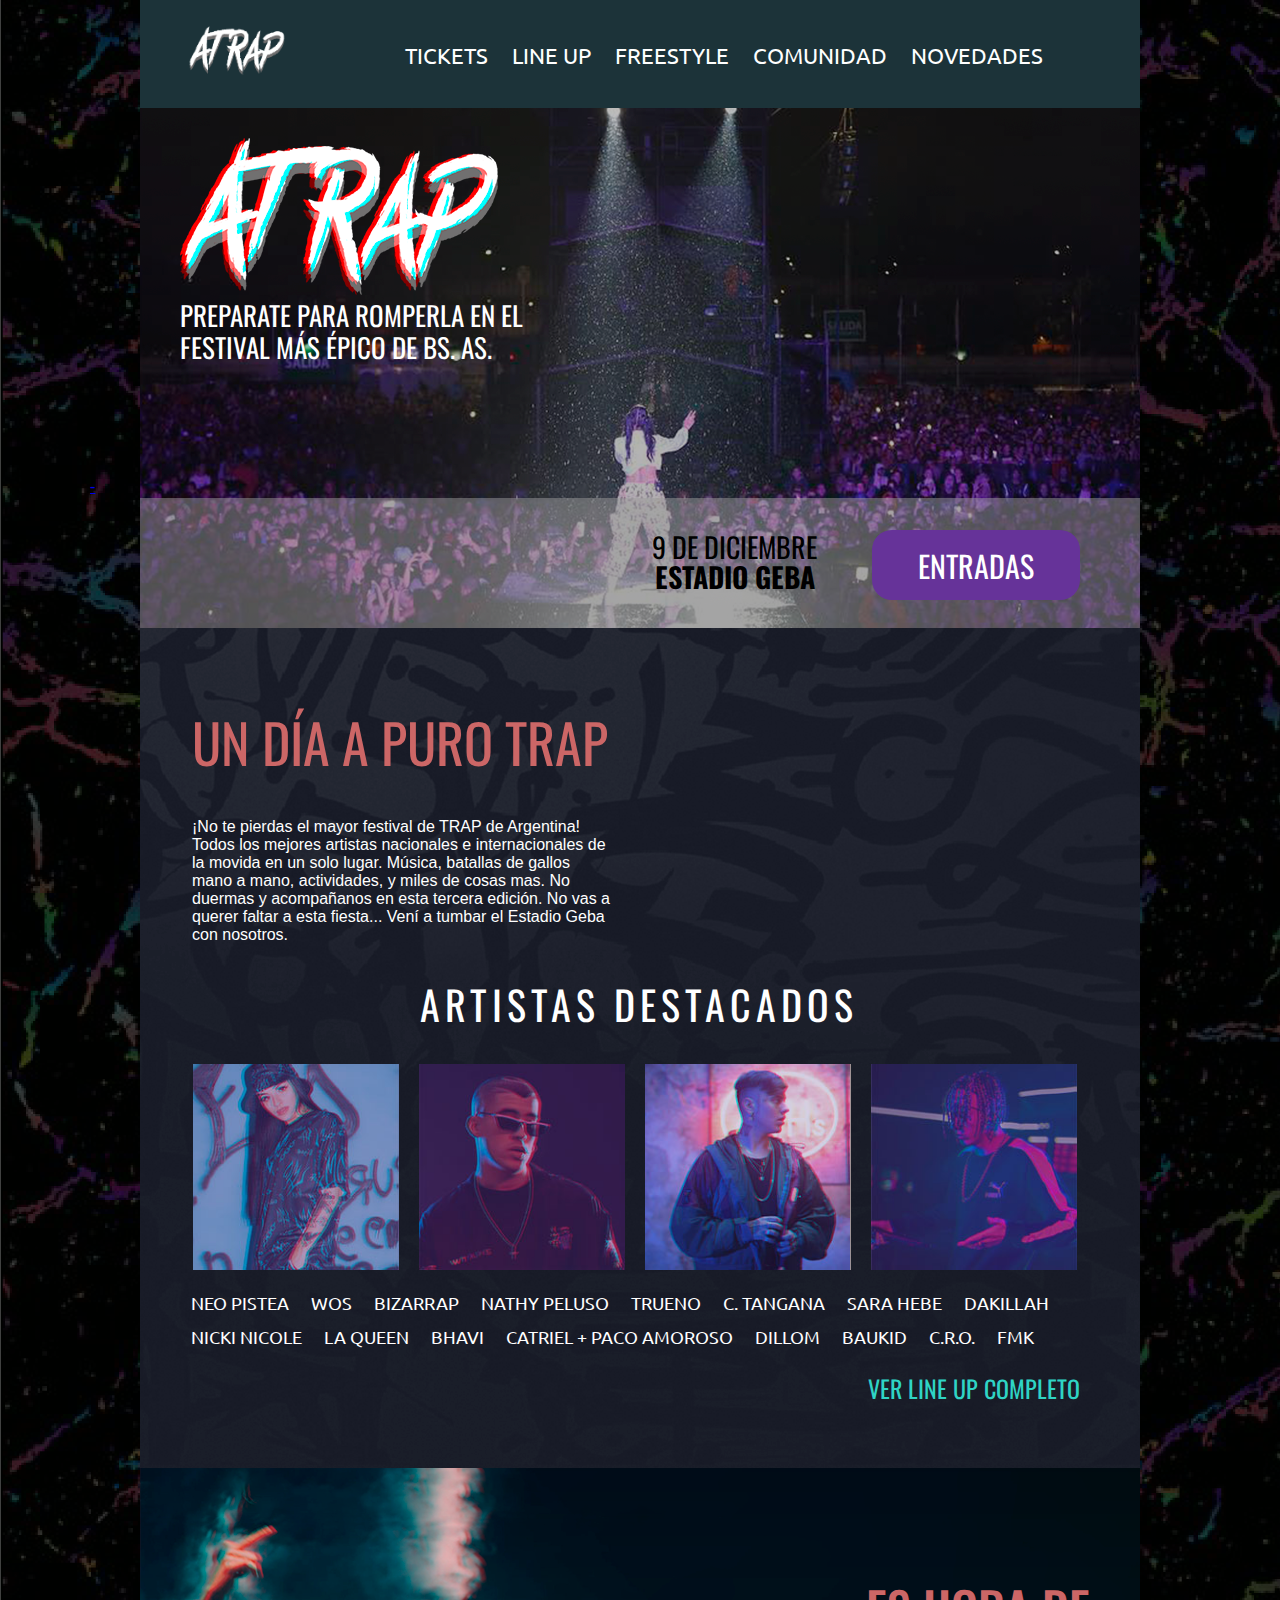
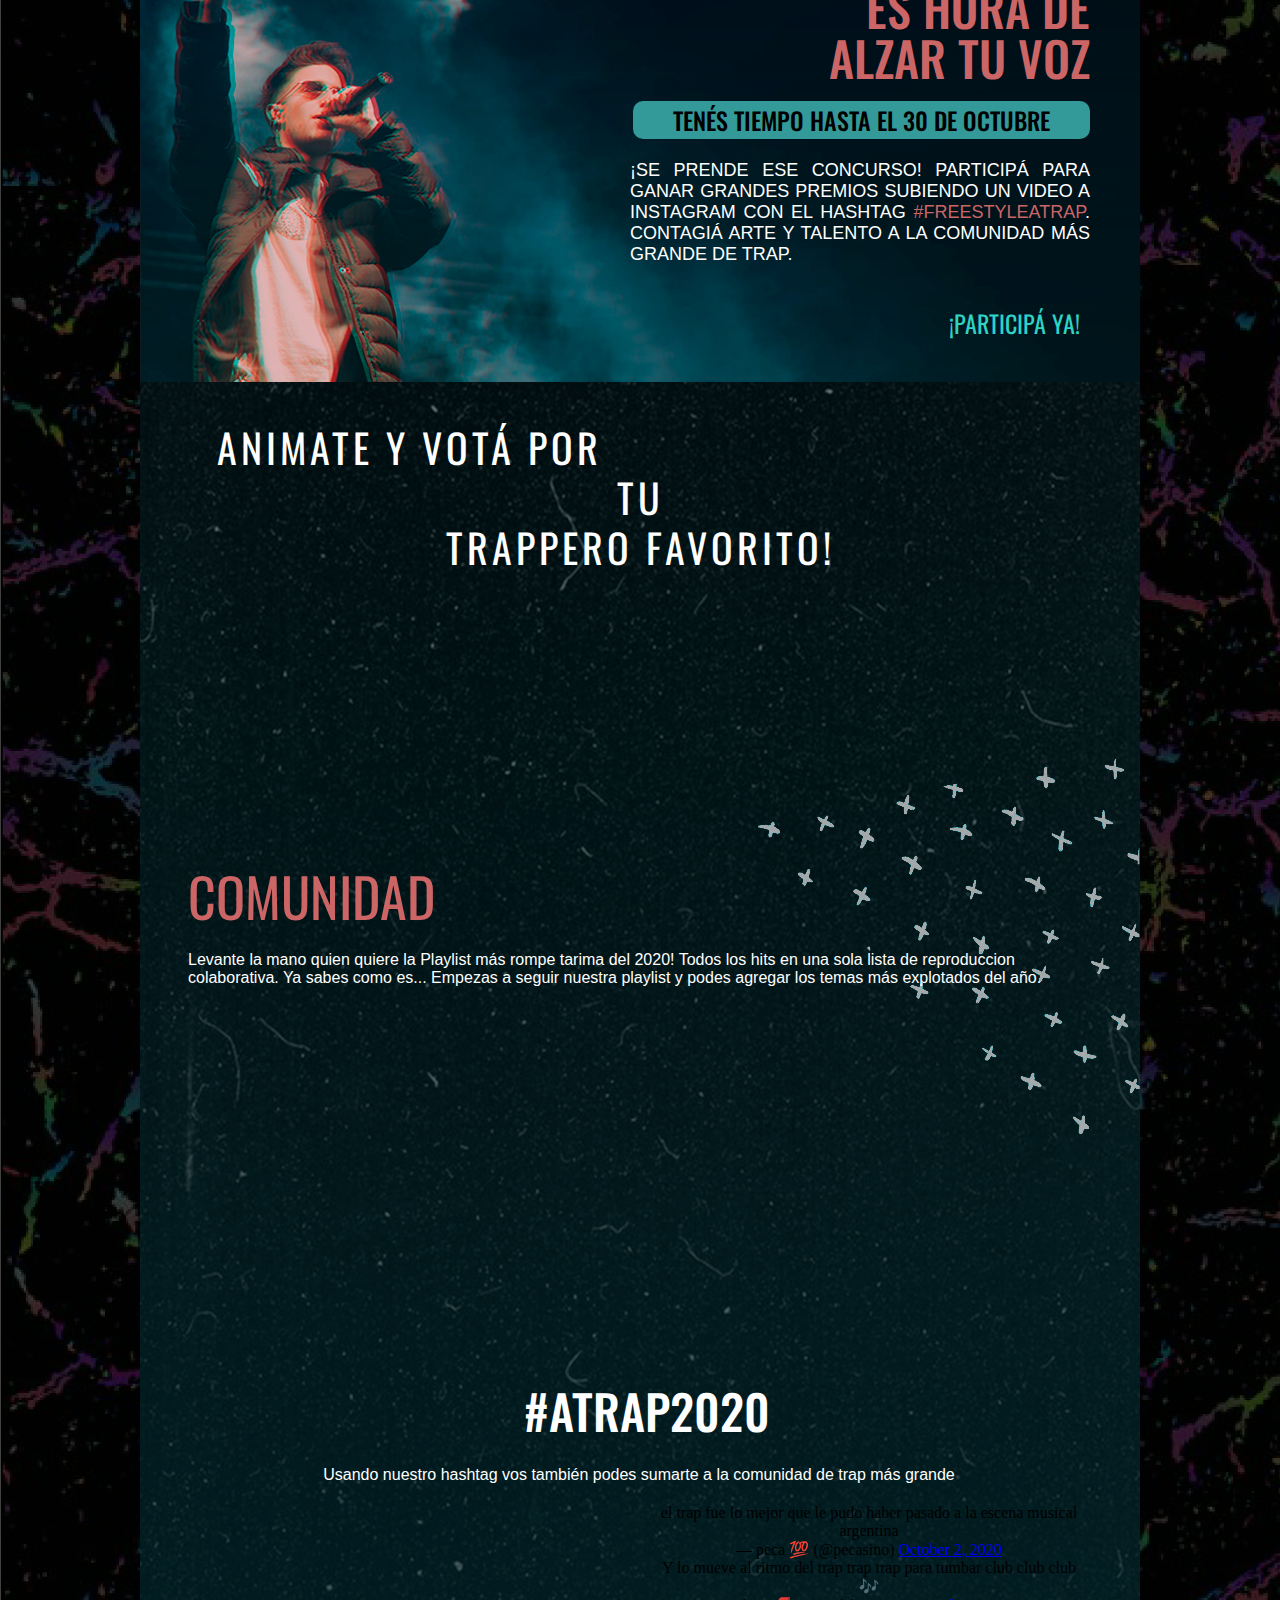
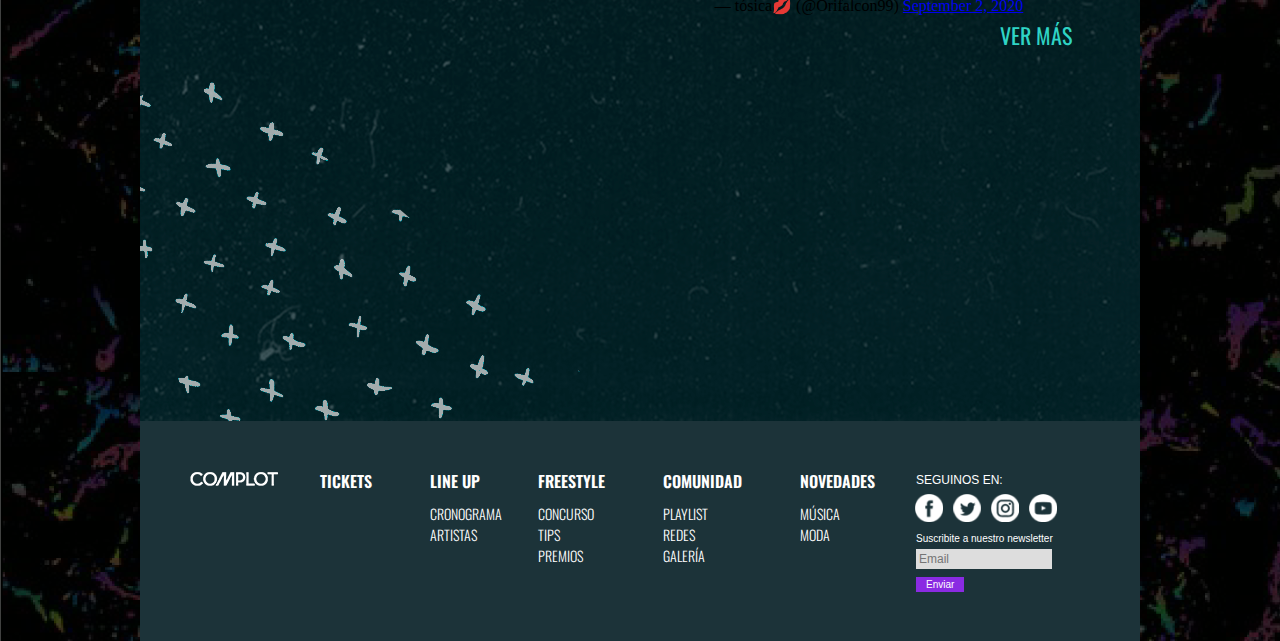
<file: index.html>
<!DOCTYPE html>
<html>
    <head>
        <meta charset="utf-8" />
        <title>ATRAP</title>
        <link href="css/estilosatrap.css" rel="stylesheet" type="text/css" />
        <link href="https://fonts.googleapis.com/css?family=Roboto+Condensed:300,400,700|Roboto:300,300i,400,400i,500,700" rel="stylesheet" />
        <link href="https://fonts.googleapis.com/css2?family=Ubuntu:ital,wght@0,300;0,400;0,500;0,700;1,300;1,400;1,500;1,700&display=swap" rel="stylesheet" />
        <link href="https://fonts.googleapis.com/css2?family=Oswald:wght@200;300;400;500;600;700&display=swap" rel="stylesheet" />
        <link href="https://fonts.googleapis.com/css2?family=Rock+Salt&display=swap" rel="stylesheet" />
        
        
        
    </head>

    <body>
       
       <script>
			function alerta(){
				alert ("¡Gracias por sumarte a la comunidad ATRAP!");}
		</script>
       
        <div id="contenedor">
	
	<script>
			function alerta(){
				alert ("¡Gracias por sumarte a la comunidad ATRAP!");}
		</script>

	<header>
		<a href="index.html"><img class="logo_top" src="images/logo-atrap.png" alt=""></a>
	<nav>
			<ul class="menu">
				<li class="menu_boton"> <a href="tickets.html">TICKETS</a></li>
				<li class="menu_boton"> <a href="line_up.html">LINE UP</a>
				<ul>
					<li> <a href="line_up.html">ARTISTAS</a></li>
					<li><a href="line_up.html">CRONOGRAMA</a></li>
				</ul></li>
				<li class="menu_boton"><a href="freestyle.html">FREESTYLE</a>
				<ul>
					<li><a href="freestyle.html">CONCURSO</a></li>
					<li><a href="freestyle.html">TIPS</a></li>
					<li><a href="freestyle.html">PREMIOS</a></li>
				</ul>
				</li>
				<li class="menu_boton"><a href="">COMUNIDAD</a>
				<ul>
					<li> <a href="">PLAYLIST</a></li>
					<li><a href="">REDES</a></li>
					<li><a href="">GALERÍA</a></li>
				</ul>
				</li>
				<li class="menu_boton"><a href="novedades.html">NOVEDADES</a>
				<ul>
					<li> <a href="">MÚSICA</a></li>
					<li><a href="">MODA</a></li>
				</ul>
				</li>
			</ul>  
		</nav>
	</header>

            <main>
                <article class="logos">
                    <img class="logo_main" src="images/logoatrap_main.png" alt="" />
                    <p>PREPARATE PARA ROMPERLA EN EL FESTIVAL MÁS ÉPICO DE BS. AS.</p>
                </article>

                <article class="info">
                    <script src="https://cdn.logwork.com/widget/countdown.js"></script>
                    <a
                        href="https://logwork.com/countdown-2r8o"
                        class="countdown-timer"
                        data-style="columns"
                        data-width="560"
                        data-timezone="America/Argentina/Buenos_Aires"
                        data-language="es"
                        data-textcolor="#ffffff"
                        data-date="2020-12-09 00:30"
                        data-digitscolor="#ffffff"
                    >
                        -
                    </a>
                    <p class="fechaylugar">
                        9 DE DICIEMBRE <br />
                        <strong>ESTADIO GEBA</strong>
                    </p>
                    <a href="tickets.html"><button class="boton_entrada" onclick="">ENTRADAS</button></a>
                </article>
            </main>

            <section id="evento">
                <article class="txt_evento">
                    <p class="tit_evento">UN DÍA A PURO TRAP</p>
                    <br />
                    <br />
                    <p class="txtcorrido_evento">
                      ¡No te pierdas el mayor festival de TRAP de Argentina! Todos los mejores artistas nacionales e internacionales de la movida en un solo lugar. Música, batallas de gallos mano a mano, actividades, y miles de cosas mas.
                      No duermas y acompañanos en esta tercera edición. No vas a querer faltar a esta fiesta... Vení a tumbar el Estadio Geba con nosotros.
                  </p>
                </article>

      <iframe class="video_evento" width="430" height="242" src="https://www.youtube.com/embed/jPdT05xj9Sk" frameborder="0" allow="accelerometer; autoplay; clipboard-write; encrypted-media; gyroscope; picture-in-picture" allowfullscreen></iframe>

                <p class="artistas">ARTISTAS DESTACADOS</p>

                <article class="lineup">
                    <div class="contenedor_lineup">
                        <img src="images/hovercazzu.png" alt="cazzu"/>
                        <a href="perfilartista_cazzu.html"><img class="top" src="images/lineup1.jpg" alt="caz"/></a>
                    </div>

                    <div class="contenedor_lineup">
                        <img class="badbunny" src="images/hoverbadbunny.png" alt="bad"/>
                        <img class="top" src="images/lineup2.jpg" alt="bad"/>
                    </div>

                    <div class="contenedor_lineup">
                        <img class="duki" src="images/hoverduki.png" alt="duki"/>
                        <img class="top" src="images/lineup3.jpg" alt="duk"/>
                    </div>

                    <div class="contenedor_lineup">
                        <img class="khea" src="images/hoverkhea.png" alt="khea"/>
                        <a href="perfilartista_khea.html"><img class="top" src="images/lineup4.jpg" alt="khe"/></a>
                    </div>
                </article>

                <ul class="lista_lineup">
                    <li class="nombre_lineup"><a href="">NEO PISTEA</a></li>
                    <li class="nombre_lineup"><a href="perfilartista_wos.html">WOS</a></li>
                    <li class="nombre_lineup"><a href="">BIZARRAP</a></li>
                    <li class="nombre_lineup"><a href="">NATHY PELUSO</a></li>
                    <li class="nombre_lineup"><a href="">TRUENO</a></li>
                    <li class="nombre_lineup"><a href="">C. TANGANA</a></li>
                    <li class="nombre_lineup"><a href="">SARA HEBE</a></li>
                    <li class="nombre_lineup"><a href="">DAKILLAH</a></li>
                    <li class="nombre_lineup"><a href="">NICKI NICOLE</a></li>
                    <li class="nombre_lineup"><a href="">LA QUEEN</a></li>
                    <li class="nombre_lineup"><a href="">BHAVI</a></li>
                    <li class="nombre_lineup"><a href="">CATRIEL + PACO AMOROSO</a></li>
                    <li class="nombre_lineup"><a href="">DILLOM</a></li>
                    <li class="nombre_lineup"><a href="">BAUKID</a></li>
                    <li class="nombre_lineup"><a href="">C.R.O.</a></li>
                    <li class="nombre_lineup"><a href="">FMK</a></li>
                </ul>

                <a href="line_up.html"><p class="lineup_vermas">VER LINE UP COMPLETO</p></a>
            </section>

            <section id="concurso">
                <article class="txt_concurso">
                    <h2 class="tit_concurso">
                        ES HORA DE <br />
                        ALZAR TU VOZ
                    </h2>
                    <br />
                    <p class="txt_fechalimite">TENÉS TIEMPO HASTA EL 30 DE OCTUBRE</p>
                    <p class="txtcorrido_freestyle">
                        <br />
                        ¡SE PRENDE ESE CONCURSO! PARTICIPÁ PARA GANAR GRANDES PREMIOS SUBIENDO UN VIDEO A INSTAGRAM CON EL HASHTAG <a class="hashtag" href="">#FREESTYLEATRAP</a>. CONTAGIÁ ARTE Y TALENTO A LA COMUNIDAD MÁS GRANDE DE TRAP.
                    </p>
                   <a href="freestyle.html"><p class="boton_participa">¡PARTICIPÁ YA!</p></a>
                </article>
            </section>

            <section id="comunidad">
                <article class="comovotar">
					<h2 class="votacion">ANIMATE Y VOTÁ POR TU<br> 
						TRAPPERO FAVORITO!</h2>

                
				



<div class="embedsocial-instagram" data-ref="261f8a5d0e33404275ac87fd5d3679ebe702a5b8"></div><script>(function(d, s, id){var js; if (d.getElementById(id)) {return;} js = d.createElement(s); js.id = id; js.src = "https://embedsocial.com/embedscript/in.js"; d.getElementsByTagName("head")[0].appendChild(js);}(document, "script", "EmbedSocialInstagramScript"));</script>





                </article>

                <h2 class="tit_comunidad">COMUNIDAD</h2>

                <article class="playlist">
                    <p>
                        Levante la mano quien quiere la Playlist más rompe tarima del 2020! Todos los hits en una sola lista de reproduccion colaborativa. Ya sabes como es...
                        <strong> Empezas a seguir nuestra playlist y podes agregar los temas más explotados del año. </strong>
                    </p>

                    <iframe src="https://open.spotify.com/embed/playlist/0l3Vq2xv8tMztCZWCZztQu" width="900" height="324" frameborder="0" allowtransparency="true" allow="encrypted-media"></iframe>
                </article>

                <article class="comunidad_redes">
                    <h2>#ATRAP2020</h2>
                    <p class="txt_comunidad">Usando nuestro hashtag vos también podes sumarte a la comunidad de trap más grande</p>

                    <article class="instaytw">
               
                        <div class="embedsocial-instagram" data-ref="6cf67373ea2fa2f1be3da32b06c0c41763cee26c"></div><script>(function(d, s, id){var js; if (d.getElementById(id)) {return;} js = d.createElement(s); js.id = id; js.src = "https://embedsocial.com/embedscript/in.js"; d.getElementsByTagName("head")[0].appendChild(js);}(document, "script", "EmbedSocialInstagramScript"));</script>


      <div class="tw">
        <blockquote class="twitter-tweet">
        <p lang="es" dir="ltr">el trap fue lo mejor que le pudo haber pasado a la escena musical argentina</p>
         &mdash; peca 💯 (@pecasino) <a href="https://twitter.com/pecasino/status/1312105680682188800?ref_src=twsrc%5Etfw">October 2, 2020</a>
        </blockquote> <script async src="https://platform.twitter.com/widgets.js" charset="utf-8"></script>
		  
		<blockquote class="twitter-tweet">
        <p lang="es" dir="ltr">Y lo mueve al ritmo del trap trap trap para tumbar club club club 🎶</p>
         &mdash; tósica💋 (@Orifalcon99) <a href="https://twitter.com/Orifalcon99/status/1301229387308658688?ref_src=twsrc%5Etfw">September 2, 2020</a>
        </blockquote> <script async src="https://platform.twitter.com/widgets.js" charset="utf-8"></script>
                        
	</div>
    </article>

                    <p class="vermas_comunidad">VER MÁS</p>
                </article>
            </section>

            <footer>
                <article class="logosfooter">
                  <a href="https://www.complot.com.ar/umbrobycomplot/" target="_blank">
				  <img src="images/logocomplot.png" alt=""/></a>
                </article>

                <ul class="mapa_de_sitio">
                    <li class="txt_mapa"><a href="tickets.html">TICKETS</a></li>
                    <li class="txt_mapa">
                        <a href="line_up.html">LINE UP</a>
                        <ul>
                            <li><a href="line_up.html">CRONOGRAMA</a></li>
                            <li><a href="line_up.html">ARTISTAS</a></li>
                        </ul>
                    </li>
                    <li class="txt_mapa">
                        <a href="freestyle.html">FREESTYLE</a>
                        <ul>
                            <li><a href="freestyle.html">CONCURSO</a></li>
                            <li><a href="freestyle.html">TIPS</a></li>
                            <li><a href="freestyle.html">PREMIOS</a></li>
                        </ul>
                    </li>
                    <li class="txt_mapa">
                        <a href="">COMUNIDAD</a>
                        <ul>
                            <li><a href="">PLAYLIST</a></li>
                            <li><a href="">REDES</a></li>
                            <li><a href="">GALERÍA</a></li>
                        </ul>
                    </li>
                    <li class="txt_mapa">
                        <a href="novedades.html">NOVEDADES</a>
                        <ul>
                            <li><a href="">MÚSICA</a></li>
                            <li><a href="">MODA</a></li>
                        </ul>
                    </li>
                </ul>

         <article class="redes_footer">
               <p class="seguinos">SEGUINOS EN:</p>
               <a href="https://www.facebook.com/complot.com.ar" target="_blank"><img src="images/fb.png" alt="" /></a>
               <a href="https://twitter.com/ComplotRock" target="_blank"><img src="images/tw.png" alt="" /></a>
               <a href="https://www.instagram.com/complotrock/" target="_blank"><img src="images/insta.png" alt="" /></a>
               <a href="https://www.youtube.com/channel/UCK4a0QaVHXw99VT3BNGVSxg" target="_blank"><img src="images/yt.png" alt="" /></a>
               <p class="suscribite">Suscribite a nuestro newsletter</p>
         <form action="">
               <input class="input" type="text" placeholder="Email" />
               <input class="email_enviar" type="submit" onClick="alerta()" value="Enviar" />
         </form>
         </article>
         </footer>
        </div>
</body>
</html>
</file>
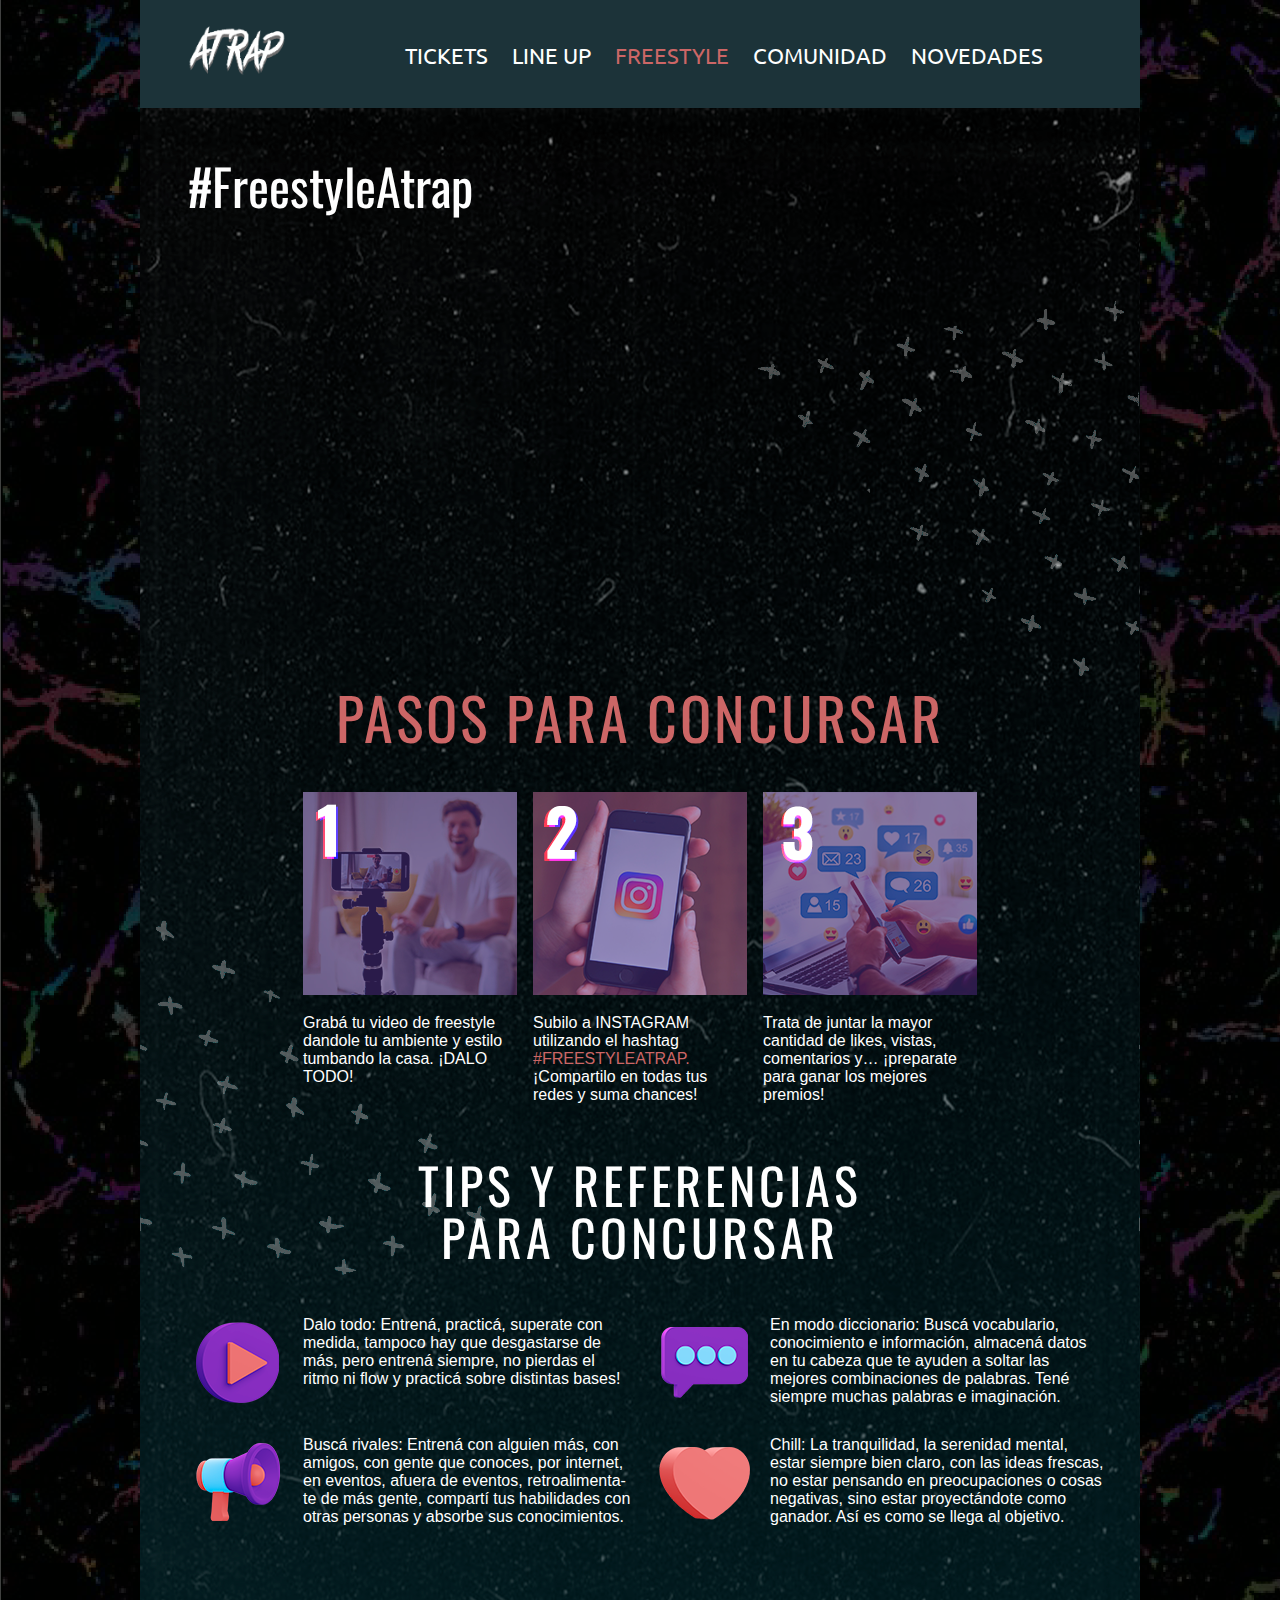
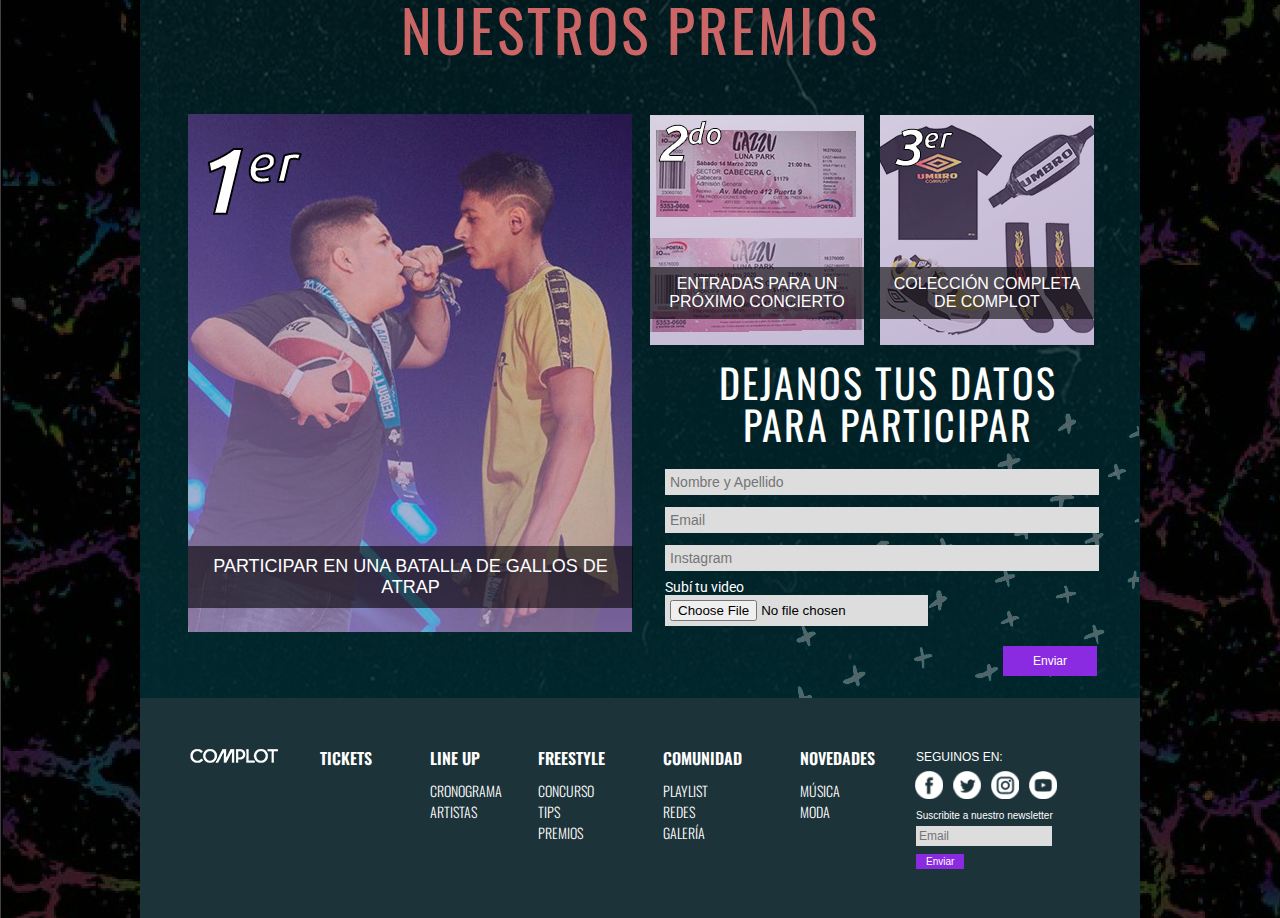
<file: freestyle.html>
<!DOCTYPE html>
<html>
    <head>
        <meta charset="utf-8" />
        <title>FREESTYLE</title>
        <link href="css/estilosatrap.css" rel="stylesheet" type="text/css" />
        <link href="https://fonts.googleapis.com/css?family=Roboto+Condensed:300,400,700|Roboto:300,300i,400,400i,500,700" rel="stylesheet" />
        <link href="https://fonts.googleapis.com/css2?family=Ubuntu:ital,wght@0,300;0,400;0,500;0,700;1,300;1,400;1,500;1,700&display=swap" rel="stylesheet" />
        <link href="https://fonts.googleapis.com/css2?family=Oswald:wght@200;300;400;500;600;700&display=swap" rel="stylesheet" />
        <link href="https://fonts.googleapis.com/css2?family=Rock+Salt&display=swap" rel="stylesheet" />
    </head>

    <body>
       
       <script>
			function alerta(){
				alert ("¡Gracias por sumarte a la comunidad ATRAP!");}
		</script>
       
       <script>
			function alerta2(){
				alert ("¡Gracias por participar!");}
		</script>
      
       
        <div id="contenedor2">
            <header>
                <a href="index.html"><img class="logo_top" src="images/logo-atrap.png" alt="" /></a>
                <nav>
                   <ul class="menu">
                   <li class="menu_boton"><a href="tickets.html">TICKETS</a></li>
                   <li class="menu_boton"><a href="line_up.html">LINE UP</a>
                        <ul>
                            <li><a href="line_up.html">CRONOGRAMA</a></li>
                            <li><a href="line_up.html">ARTISTAS</a></li>
                        </ul>
                        </li>
                   <li class="menu_boton"><a href="freestyle.html" class="is_active">FREESTYLE</a>
                        <ul>
                            <li><a href="freestyle.html">CONCURSO</a></li>
                            <li><a href="freestyle.html">TIPS</a></li>
                            <li><a href="freestyle.html">PREMIOS</a></li>
                        </ul>
                        </li>
                   <li class="menu_boton"><a href="">COMUNIDAD</a>
                        <ul>    
                            <li><a href="">PLAYLIST</a></li>
                            <li><a href="">REDES</a></li>
                            <li><a href="">GALERÍA</a></li>
                        </ul>         
                        </li>    
                        	<li class="menu_boton"><a href="novedades.html">NOVEDADES</a>
                        <ul>	
                            <li><a href="">MÚSICA</a></li>
                            <li><a href="">MODA</a></li>                        
						</ul>
                </li>
                </ul>
                </nav>                              
        </header>	
					
		<section id="concurso2">
		<h2 class="tit_videos"><a class="hashtag2" href="">#FreestyleAtrap</a></h2>	
			
			<div class="video_concurso">
				<iframe width="905" height="412" src="https://www.youtube.com/embed/videoseries?list=PL4RRZ4MLZZrphvfjxy48-oLJI7Kc0obJC" frameborder="0" allow="accelerometer; autoplay; clipboard-write; encrypted-media; gyroscope; picture-in-picture" allowfullscreen></iframe>
			</div>
			
		<h2 class="tit_pasos">PASOS PARA CONCURSAR</h2>
			<article class="Paso1">
				<img src="images/paso1.png" alt="">
				<p class="txt_pasos">Grabá tu video de freestyle dandole tu ambiente y estilo tumbando la casa. ¡DALO TODO!</p>
			</article>
			
			<article class="Paso2">
				<img src="images/paso2.png" alt="">
				<p class="txt_pasos">Subilo a INSTAGRAM utilizando el hashtag <a class="hashtag" href="">#FREESTYLEATRAP.</a> ¡Compartilo en todas tus redes y suma chances!</p>
			</article>
			
			<article class="Paso3">
				<img src="images/paso3.png" alt="">
				<p class="txt_pasos">Trata de juntar la mayor cantidad de likes, vistas,  comentarios y… ¡preparate para ganar los mejores premios!</p>
			</article>
		</section>
			
        <section id="tips">
		<h2 class="tips">TIPS Y REFERENCIAS<br>PARA CONCURSAR</h2>
				
			<article class="icon1">
				<img src="images/icondalo.png" alt="">
				<p class="txt_tips"><strong>Dalo todo:</strong> Entrená, practicá, superate con medida, tampoco hay que desgastarse de más, pero entrená siempre, no pierdas el ritmo ni flow y practicá sobre distintas bases!</p>
			</article>
			
			<article class="icon2">
				<img src="images/icondic.png" alt="">
				<p class="txt_tips"><strong>En modo diccionario:</strong> Buscá vocabulario, conocimiento e información, almacená datos en tu cabeza que te ayuden a soltar las mejores combinaciones de palabras. Tené siempre muchas palabras e imaginación.</p>
				
			</article>
			
			<article class="icon3">
				<img src="images/iconrival.png" alt="">
				<p class="txt_tips"><strong>Buscá rivales:</strong> Entrená con alguien más, con amigos, con gente que conoces, por internet, en eventos, afuera de eventos, retroalimenta- te de más gente, compartí tus habilidades con otras personas y absorbe sus conocimientos.</p>		
			</article>
			
			<article class="icon4">
				<img src="images/iconchill.png" alt="">	
				<p class="txt_tips"><strong>Chill:</strong> La tranquilidad, la serenidad mental, estar siempre bien claro, con las ideas frescas, no estar pensando en preocupaciones o cosas negativas, sino estar proyectándote como ganador. Así es como se llega al objetivo.</p>
			</article>		
		</section>
			
		<section id="premios">
		<h2 class="tit_pasos">NUESTROS PREMIOS</h2>
			<article class="premio1">
				<img src="images/premio1.png" alt="">
				<p class="txt_premios"><strong>PARTICIPAR EN UNA BATALLA DE GALLOS DE ATRAP</strong></p>
			</article>
			
			<article class="premio2">
				<img src="images/premio2.png" alt="">
				<p class="txt_premio2"><strong>ENTRADAS PARA UN PRÓXIMO CONCIERTO</strong></p>
			</article>
			<article class="premio3">
				<img src="images/premio3.png" alt="">
				<p class="txt_premio2"><strong>COLECCIÓN COMPLETA DE COMPLOT</strong></p>
			</article>
			
			<article class="premio4">
			<h2 class="datos">DEJANOS TUS DATOS<br> PARA PARTICIPAR</h2>
				<form action="">
							
					<input class="input_datos" type="text" id="nombre" placeholder="Nombre y Apellido" size="35" />
					<input class="input_datos" type="email" id="email" placeholder="Email" size="35" />
					<input class="input_datos" type="text" id="Instagram" placeholder="Instagram" size="35" />
					<label for="video">Subí tu video</label>
					<input class="video2" type="file">
					<br><br>
					<input class="btn" type="submit" onClick="alerta2()" name="submit" id="submit" value="Enviar">
							
			</form>				
			</article>
		</section>
				
					
        <footer>
                <article class="logosfooter">
                  <a href="https://www.complot.com.ar/umbrobycomplot/" target="_blank">
				  <img src="images/logocomplot.png" alt=""/></a>
                </article>

                <ul class="mapa_de_sitio">
                    <li class="txt_mapa"><a href="tickets.html">TICKETS</a></li>
                    <li class="txt_mapa">
                        <a href="line_up.html">LINE UP</a>
                        <ul>
                            <li><a href="line_up.html">CRONOGRAMA</a></li>
                            <li><a href="line_up.html">ARTISTAS</a></li>
                        </ul>
                    </li>
                    <li class="txt_mapa">
                        <a href="freestyle.html">FREESTYLE</a>
                        <ul>
                            <li><a href="freestyle.html">CONCURSO</a></li>
                            <li><a href="freestyle.html">TIPS</a></li>
                            <li><a href="freestyle.html">PREMIOS</a></li>
                        </ul>
                    </li>
                    <li class="txt_mapa">
                        <a href="">COMUNIDAD</a>
                        <ul>
                            <li><a href="">PLAYLIST</a></li>
                            <li><a href="">REDES</a></li>
                            <li><a href="">GALERÍA</a></li>
                        </ul>
                    </li>
                    <li class="txt_mapa">
                        <a href="novedades.html">NOVEDADES</a>
                        <ul>
                            <li><a href="">MÚSICA</a></li>
                            <li><a href="">MODA</a></li>
                        </ul>
                    </li>
                </ul>

         <article class="redes_footer">
               <p class="seguinos">SEGUINOS EN:</p>
               <a href="https://www.facebook.com/complot.com.ar" target="_blank"><img src="images/fb.png" alt="" /></a>
               <a href="https://twitter.com/ComplotRock" target="_blank"><img src="images/tw.png" alt="" /></a>
               <a href="https://www.instagram.com/complotrock/" target="_blank"><img src="images/insta.png" alt="" /></a>
               <a href="https://www.youtube.com/channel/UCK4a0QaVHXw99VT3BNGVSxg" target="_blank"><img src="images/yt.png" alt="" /></a>
               <p class="suscribite">Suscribite a nuestro newsletter</p>
         <form action="">
               <input class="input" type="text" placeholder="Email" />
               <input class="email_enviar" type="submit" onClick="alerta()" value="Enviar" />
         </form>
         </article>
         </footer>
        </div>
</body>
</html>
</file>
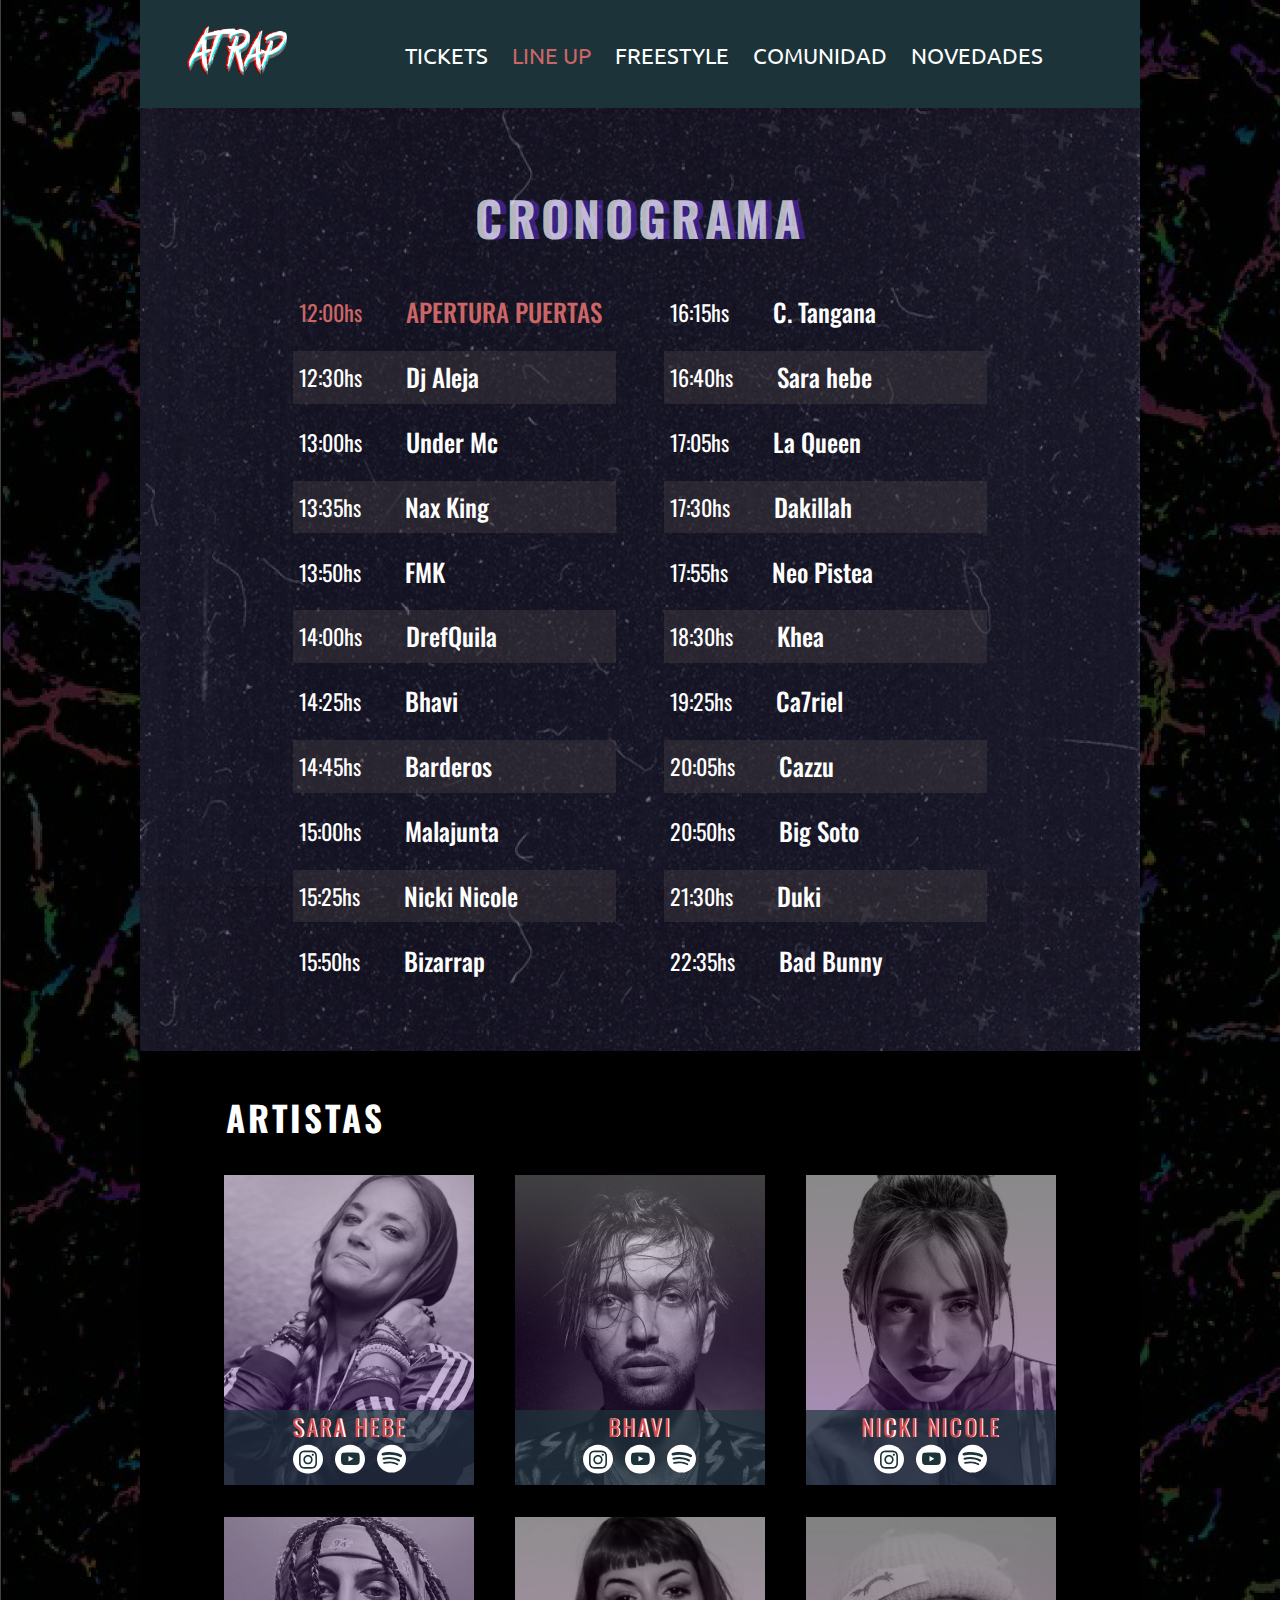
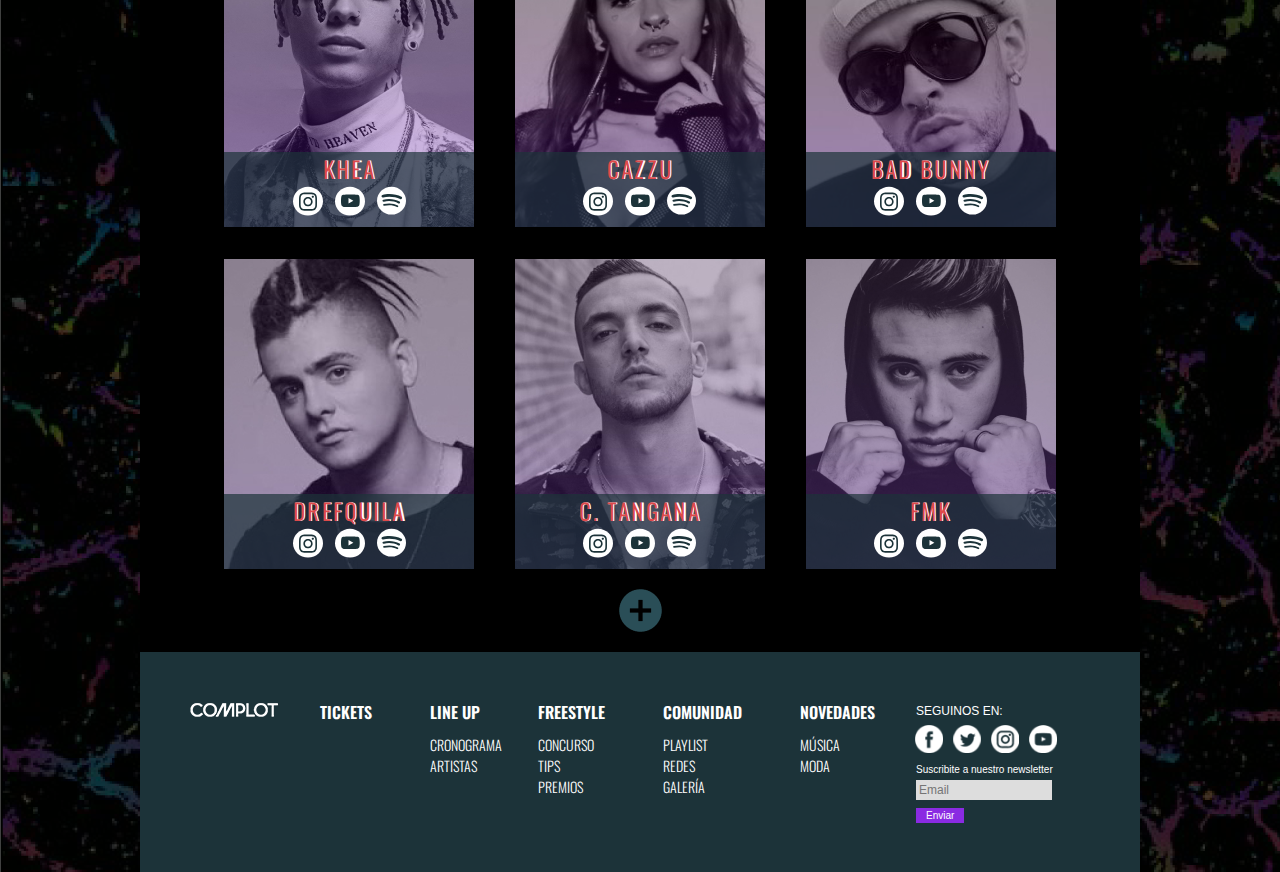
<file: line_up.html>
<!DOCTYPE html>
<html>
    <head>
        <meta charset="utf-8">
        <title>LINE UP</title>
        <link href="css/estilosatrap.css" rel="stylesheet" type="text/css" />
        <link href="https://fonts.googleapis.com/css?family=Roboto+Condensed:300,400,700|Roboto:300,300i,400,400i,500,700" rel="stylesheet" />
        <link href="https://fonts.googleapis.com/css2?family=Ubuntu:ital,wght@0,300;0,400;0,500;0,700;1,300;1,400;1,500;1,700&display=swap" rel="stylesheet" />
        <link href="https://fonts.googleapis.com/css2?family=Oswald:wght@200;300;400;500;600;700&display=swap" rel="stylesheet" />
        <link href="https://fonts.googleapis.com/css2?family=Rock+Salt&display=swap" rel="stylesheet" />
    </head>

    <body>
       
       <script>
			function alerta(){
				alert ("¡Gracias por sumarte a la comunidad ATRAP!");}
		</script>
       
        <div id="contenedor">
            <header>
                <a href="index.html"><img class="logo_top" src="images/logoatrap_main.png" alt="" /></a>
                <nav>
                    <ul class="menu">
                        <li class="menu_boton"><a href="tickets.html">TICKETS</a></li>
                        <li class="menu_boton">
                            <a href="line_up.html" class="is_active">LINE UP</a>
                            <ul>
                                <li><a href="line_up.html">CRONOGRAMA</a></li>
                                <li><a href="line_up.html">ARTISTAS</a></li>
                            </ul>
                        </li>
                        <li class="menu_boton">
                            <a href="freestyle.html">FREESTYLE</a>
                            <ul>
                                <li><a href="freestyle.html">CONCURSO</a></li>
                                <li><a href="freestyle.html">TIPS</a></li>
                                <li><a href="freestyle.html">PREMIOS</a></li>
                            </ul>
                        </li>
                        <li class="menu_boton">
                            <a href="">COMUNIDAD</a>
                            <ul>
                                <li><a href="">PLAYLIST</a></li>
                                <li><a href="">REDES</a></li>
                                <li><a href="">GALERÍA</a></li>
                            </ul>
                        </li>
                        <li class="menu_boton">
                            <a href="novedades.html">NOVEDADES</a>
                            <ul>
                                <li><a href="">MÚSICA</a></li>
                                <li><a href="">MODA</a></li>
                            </ul>
                        </li>
                    </ul>
                </nav>
            </header>

            <section id="cronograma">
                <h1>CRONOGRAMA</h1>

                <div class="listados">
                <ul class="listado">
                    <li>
                        <p class="is_active">12:00hs</p>
                        <p class="is_active">APERTURA PUERTAS</p>
                    </li>
                    <li>
                        <p>12:30hs</p>
                        <p>Dj Aleja</p>
                    </li>
                    <li>
                        <p>13:00hs</p>
                        <p>Under Mc</p>
                    </li>
                    <li>
                        <p>13:35hs</p>
                        <p>Nax King</p>
                    </li>
                    <li>
                        <p>13:50hs</p>
                        <p>FMK</p>
                    </li>
                    <li>
                        <p>14:00hs</p>
                        <p>DrefQuila</p>
                    </li>
                    <li>
                        <p>14:25hs</p>
                        <p>Bhavi</p>
                    </li>
                    <li>
                        <p>14:45hs</p>
                        <p>Barderos</p>
                    </li>
                    <li>
                        <p>15:00hs</p>
                        <p>Malajunta</p>
                    </li>
                    <li>
                        <p>15:25hs</p>
                        <p>Nicki Nicole</p>
                    </li>
                    <li>
                        <p>15:50hs</p>
                        <p>Bizarrap</p>
                    </li>
                </ul>
                
                <ul class="listado"> 
                    <li>
                        <p>16:15hs</p>
                        <p>C. Tangana</p>
                    </li>
                    <li>
                        <p>16:40hs</p>
                        <p>Sara hebe</p>
                    </li>
                    <li>
                        <p>17:05hs</p>
                        <p>La Queen</p>
                    </li>
                    <li>
                        <p>17:30hs</p>
                        <p>Dakillah</p>
                    </li>
                    <li>
                        <p>17:55hs</p>
                        <p>Neo Pistea</p>
                    </li>
                    <li>
                        <p>18:30hs</p>
                        <p>Khea</p>
                    </li>
                    <li>
                        <p>19:25hs</p>
                        <p>Ca7riel</p>
                    </li>
                    <li>
                        <p>20:05hs</p>
                        <p>Cazzu</p>
                    </li>
                    <li>
                        <p>20:50hs</p>
                        <p>Big Soto</p>
                    </li>
                    <li>
                        <p>21:30hs</p>
                        <p>Duki</p>
                    </li>
                    <li>
                        <p>22:35hs</p>
                        <p>Bad Bunny</p>
                    </li>   
                </ul>
                </div> 
            </section>

            <section id="artistas">
                <p class="artistas_titulo">ARTISTAS</p>
                <div id="boxesArtistas">
                    <article class="boxArtista">
                        <img src="images/saraHebe.png" alt=""> 
                        <div>
                            <p>SARA HEBE</p>
                            <ul>
                                <li><a href="https://www.instagram.com/sara_hebe/?hl=es-la" target="_blank"><img src="images/insta.svg" alt=""></a></li>
                                <li><a href="https://www.youtube.com/channel/UC4_up7DP4nqJKX5uC-uqH1g" target="_blank"><img src="images/youtube.svg" alt=""></a></li>
                                <li><a href="https://open.spotify.com/artist/4pFUriuYqqAmBCvqF9o6LW" target="_blank"><img src="images/spotify.svg" alt=""></a></li>                           
                             </ul>
                        </div>
                     </article>
 
                     <article class="boxArtista">
                         <img src="images/bhavi.jpg" alt=""> 
                         <div>
                             <p>BHAVI</p>
                             <ul>
                                 <li><a href="https://www.instagram.com/bhaviboi/?hl=es-la" target="_blank"><img src="images/insta.svg" alt=""></a></li>
                                 <li><a href="https://www.youtube.com/channel/UCSiHD3FiohdQBckKZ6kcwaQ" target="_blank"><img src="images/youtube.svg" alt=""></a></li>
                                 <li><a href="https://open.spotify.com/artist/7fT2Me47PQ8T7954PKrcwR" target="_blank"><img src="images/spotify.svg" alt=""></a></li>                           
                              </ul>
                         </div>
                      </article>
 
                      <article class="boxArtista">
                         <img src="images/nickiNicole.png" alt=""> 
                         <div>
                             <p>NICKI NICOLE</p>
                             <ul>
                                 <li><a href="https://www.instagram.com/nicki.nicole/?hl=es-la" target="_blank"><img src="images/insta.svg" alt=""></a></li>
                                 <li><a href="https://www.youtube.com/channel/UCEMoAW9Qk0HrZqLxV5BFhDw"  target="_blank"><img src="images/youtube.svg" alt=""></a></li>
                                 <li><a href="https://open.spotify.com/artist/2UZIAOlrnyZmyzt1nuXr9y" target="_blank"><img src="images/spotify.svg" alt=""></a></li>                           
                              </ul>
                         </div>
                      </article>
                      <article class="boxArtista">
                        <img src="images/khea1.png" alt=""> 
                        <div>
                            <a href="perfilartista_khea.html"><p>KHEA</p></a>
                            <ul>
                                <li><a href="https://www.instagram.com/khea.yf/" target="_blank"><img src="images/insta.svg" alt=""></a></li>
                                <li><a href="https://www.youtube.com/channel/UCLbGdCqw-hfCrWlqRwOM2-Q" target="_blank"><img src="images/youtube.svg" alt=""></a></li>
                                <li><a href="https://open.spotify.com/artist/4m6ubhNsdwF4psNf3R8kwR" target="_blank"><img src="images/spotify.svg" alt=""></a></li>                           
                             </ul>
                        </div>
                     </article>
 
                     <article class="boxArtista">
                         <img src="images/cazzu.png" alt=""> 
                         <div>
                             <a href="perfilartista_cazzu.html"><p>CAZZU</p></a>
                             <ul>
                                 <li><a href="https://www.instagram.com/cazzu/?hl=es-la" target="_blank"><img src="images/insta.svg" alt=""></a></li>
                                 <li><a href="https://www.youtube.com/channel/UCM8F3UFEs95v8nil07Qd80Q" target="_blank"><img src="images/youtube.svg" alt=""></a></li>
                                 <li><a href="https://open.spotify.com/artist/6w3SkAHYPsQ1bxV7VDlG5y" target="_blank"><img src="images/spotify.svg" alt=""></a></li>                           
                              </ul>
                         </div>
                      </article>
 
                      <article class="boxArtista">
                         <img src="images/badBunny.png" alt=""> 
                         <div>
                             <p>BAD BUNNY</p>
                             <ul>
                                 <li><a href="https://www.instagram.com/badbunnypr/?hl=es-la" target="_blank"><img src="images/insta.svg" alt=""></a></li>
                                 <li><a href="https://www.youtube.com/results?search_query=bad+bunny" target="_blank"><img src="images/youtube.svg" alt=""></a></li>
                                 <li><a href="https://open.spotify.com/artist/4q3ewBCX7sLwd24euuV69X" target="_blank"><img src="images/spotify.svg" alt=""></a></li>                           
                              </ul>
                         </div>
                      </article> 

                      <article class="boxArtista">
                        <img src="images/drefquila.png" alt=""> 
                        <div>
                            <p>DREFQUILA</p>
                            <ul>
                                <li><a href="https://www.instagram.com/dref_kun/?hl=es-la" target="_blank"><img src="images/insta.svg" alt=""></a></li>
                                <li><a href="https://www.youtube.com/channel/UCCJ0kCaWlCtL6fSaPDr2-_A" target="_blank"><img src="images/youtube.svg" alt=""></a></li>
                                <li><a href="https://open.spotify.com/artist/5pughe5rcsOq3GF0utMOs5" target="_blank"><img src="images/spotify.svg" alt=""></a></li>                           
                             </ul>
                        </div>
                     </article> 
                    
                     <article class="boxArtista">
                        <img src="images/tangana.jpg" alt=""> 
                        <div>
                            <p>C. TANGANA</p>
                            <ul>
                                <li><a href="https://www.instagram.com/c.tangana/?hl=es-la" target="_blank"><img src="images/insta.svg" alt=""></a></li>
                                <li><a href="https://www.youtube.com/channel/UCOZyjrZSrTJJHU05DlF71Jw" target="_blank"><img src="images/youtube.svg" alt=""></a></li>
                                <li><a href="https://open.spotify.com/artist/5TYxZTjIPqKM8K8NuP9woO" target="_blank"><img src="images/spotify.svg" alt=""></a></li>                           
                             </ul>
                        </div>
                     </article> 

                     <article class="boxArtista">
                        <img src="images/fmk.png" alt=""> 
                        <div>
                            <p>FMK</p>
                            <ul>
                                <li><a href="https://www.instagram.com/fmk.oficial/?hl=es-la" target="_blank"><img src="images/insta.svg" alt=""></a></li>
                                <li><a href="https://www.youtube.com/channel/UCYRv783qczrvwxWDRJsUkoA" target="_blank"><img src="images/youtube.svg" alt=""></a></li>
                                <li><a href="https://open.spotify.com/artist/0dUyjgCyjfj5eMx6bX2TWf" target="_blank"><img src="images/spotify.svg" alt=""></a></li>                           
                             </ul>
                        </div>
                     </article> 
                </div>
                <a id="ver_mas">
                    <img src="images/verMasArtistas.png" alt="">
                </a>
            </section>

            









            <footer>
                <article class="logosfooter">
                  <a href="https://www.complot.com.ar/umbrobycomplot/" target="_blank">
				  <img src="images/logocomplot.png" alt=""/></a>
                </article>

                <ul class="mapa_de_sitio">
                    <li class="txt_mapa"><a href="tickets.html">TICKETS</a></li>

                    <li class="txt_mapa">
                        <a href="line_up.html">LINE UP</a>
                        <ul>
                            <li><a href="line_up.html">CRONOGRAMA</a></li>
                            <li><a href="line_up.html">ARTISTAS</a></li>
                        </ul>
                    </li>

                    <li class="txt_mapa">
                        <a href="freestyle.html">FREESTYLE</a>
                        <ul>
                            <li><a href="freestyle.html">CONCURSO</a></li>
                            <li><a href="freestyle.html">TIPS</a></li>
                            <li><a href="freestyle.html">PREMIOS</a></li>
                        </ul>
                    </li>

                    <li class="txt_mapa">
                        <a href="">COMUNIDAD</a>
                        <ul>
                            <li><a href="">PLAYLIST</a></li>
                            <li><a href="">REDES</a></li>
                            <li><a href="">GALERÍA</a></li>
                        </ul>
                    </li>

                    <li class="txt_mapa">
                        <a href="novedades.html">NOVEDADES</a>
                        <ul>
                            <li><a href="">MÚSICA</a></li>
                            <li><a href="">MODA</a></li>
                        </ul>
                    </li>
                </ul>

                <article class="redes_footer">
               <p class="seguinos">SEGUINOS EN:</p>
               <a href="https://www.facebook.com/complot.com.ar" target="_blank"><img src="images/fb.png" alt="" /></a>
               <a href="https://twitter.com/ComplotRock" target="_blank"><img src="images/tw.png" alt="" /></a>
               <a href="https://www.instagram.com/complotrock/" target="_blank"><img src="images/insta.png" alt="" /></a>
               <a href="https://www.youtube.com/channel/UCK4a0QaVHXw99VT3BNGVSxg" target="_blank"><img src="images/yt.png" alt="" /></a>
               <p class="suscribite">Suscribite a nuestro newsletter</p>
         <form action="">
               <input class="input" type="text" placeholder="Email" />
               <input class="email_enviar" type="submit" onClick="alerta()" value="Enviar" />
         </form>
         </article>
            </footer>
        </div>
    </body>
    
    <script>
        const verMas = document.getElementById('ver_mas');
        const boxesArtistas = document.getElementById('boxesArtistas');
        verMas.addEventListener('click', function(e){
            let artistaBox = document.createElement('element');
            artistaBox.className = 'boxArtista'
            artistaBox.innerHTML = '<img src="images/Neopistea.jpg" alt=""><div><p>NEO PISTEA</p><ul><li><a href="https://www.instagram.com/neopistea/" target="_blank"><img src="images/insta.svg" alt=""></a></li><li><a href="https://www.youtube.com/channel/UCacwJGq88LR1AWj5Gzvl5Ow"target="_blank"><img src="images/youtube.svg" alt=""></a></li><li><a href="https://open.spotify.com/artist/01m2XZ7m7rAz6KY3scTdaV"target="_blank"><img src="images/spotify.svg" alt=""></a></li></ul></div>'

            let artistaBoxUno = document.createElement('element');
            artistaBoxUno.className = 'boxArtista'
            artistaBoxUno.innerHTML = '<img src="images/bigsoto.jpg" alt=""><div><p>BIG SOTO</p><ul><li><a href="https://www.instagram.com/bigsotorius/" target="_blank"><img src="images/insta.svg" alt=""></a></li><li><a href="https://www.youtube.com/channel/UCTLzy3j4ydW1diZXSy62Aqw"target="_blank"><img src="images/youtube.svg" alt=""></a></li><li><a href="https://open.spotify.com/artist/2TQ4CGgxxCWHqa9yYIGDoU"target="_blank"><img src="images/spotify.svg" alt=""></a></li></ul></div>'

            let artistaBoxDos = document.createElement('element');
            artistaBoxDos.className = 'boxArtista'
            artistaBoxDos.innerHTML = '<img src="images/duk.jpg" alt=""><div><p>DUKI</p><ul><li><a href="https://www.instagram.com/dukissj/" target="_blank"><img src="images/insta.svg" alt=""></a></li><li><a href="https://www.youtube.com/channel/UCJUYcEdvnYFGajHBW0Nao3w"target="_blank"><img src="images/youtube.svg" alt=""></a></li><li><a href="https://open.spotify.com/artist/1bAftSH8umNcGZ0uyV7LMg"target="_blank"><img src="images/spotify.svg" alt=""></a></li></ul></div>'
            
            boxesArtistas.appendChild(artistaBox)
            boxesArtistas.appendChild(artistaBoxUno)
            boxesArtistas.appendChild(artistaBoxDos)
            verMas.parentNode.removeChild(verMas);

        })
    </script>
</html>
</file>
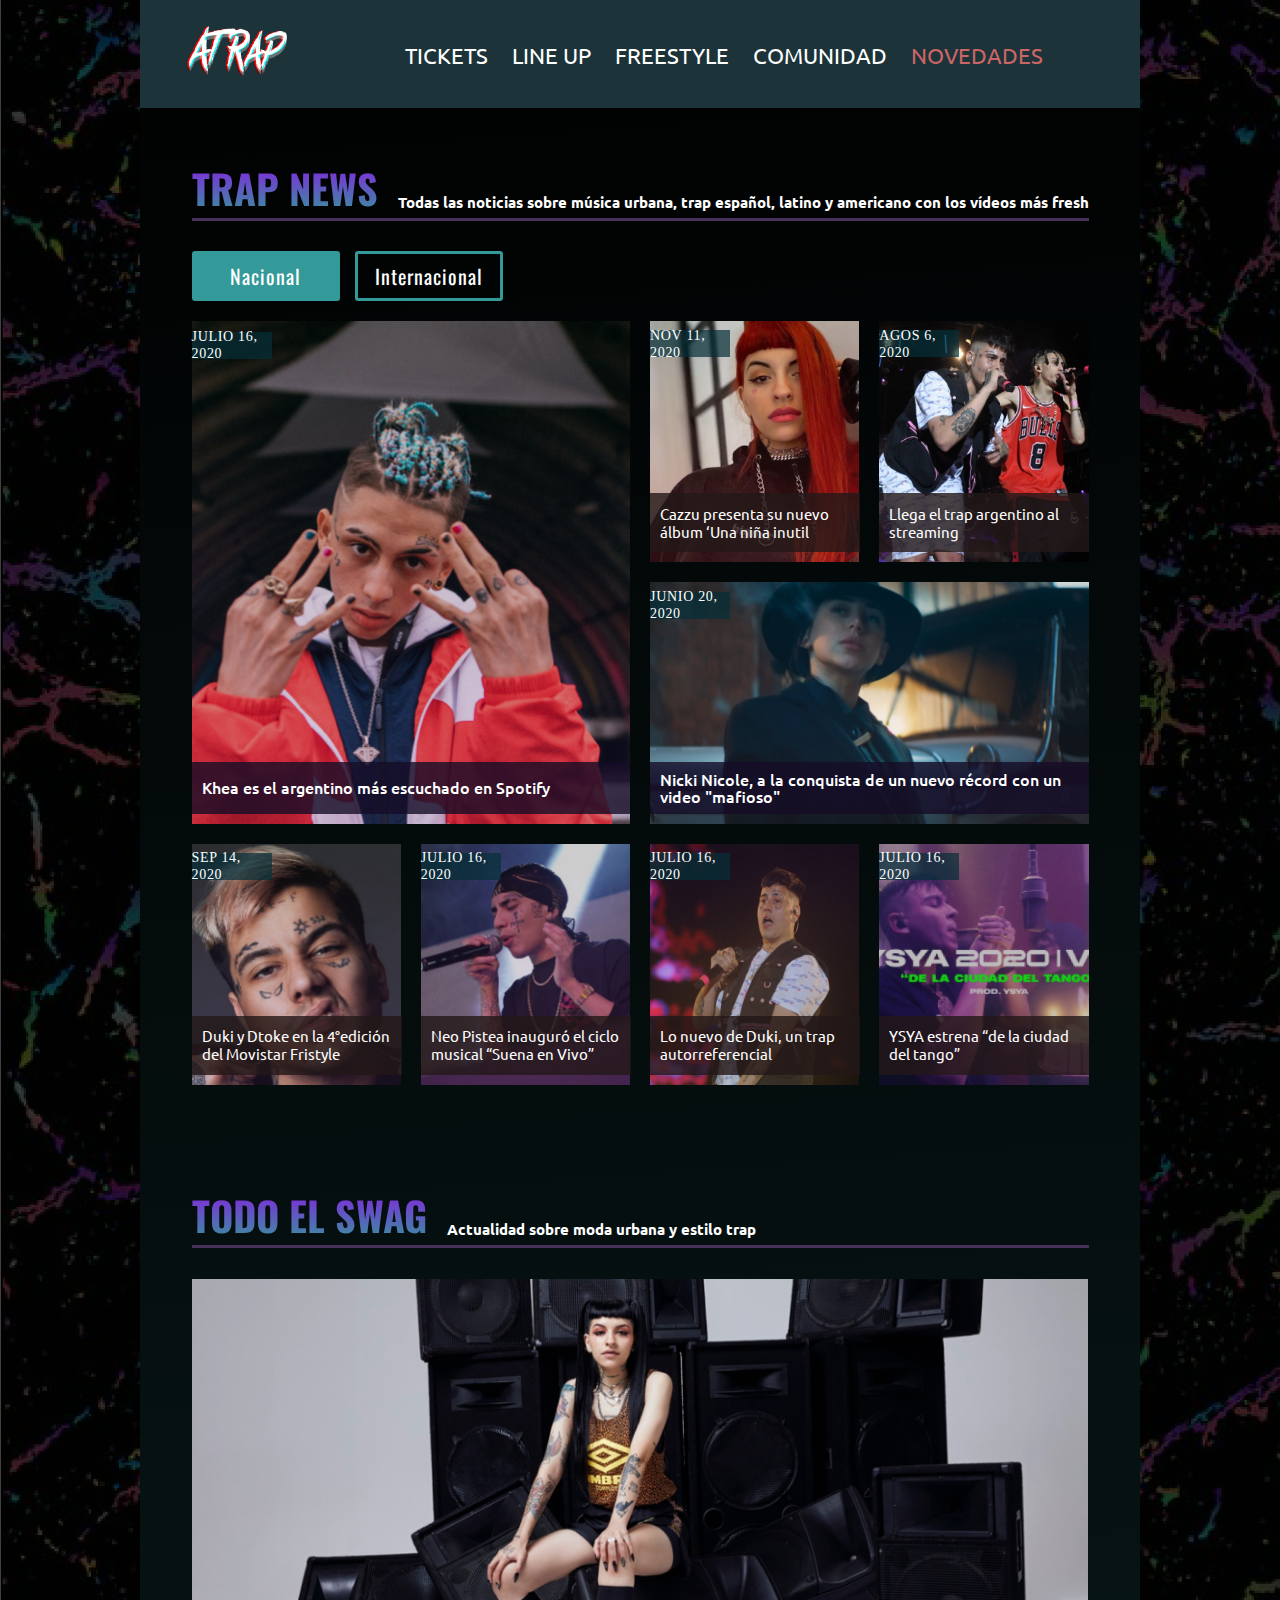
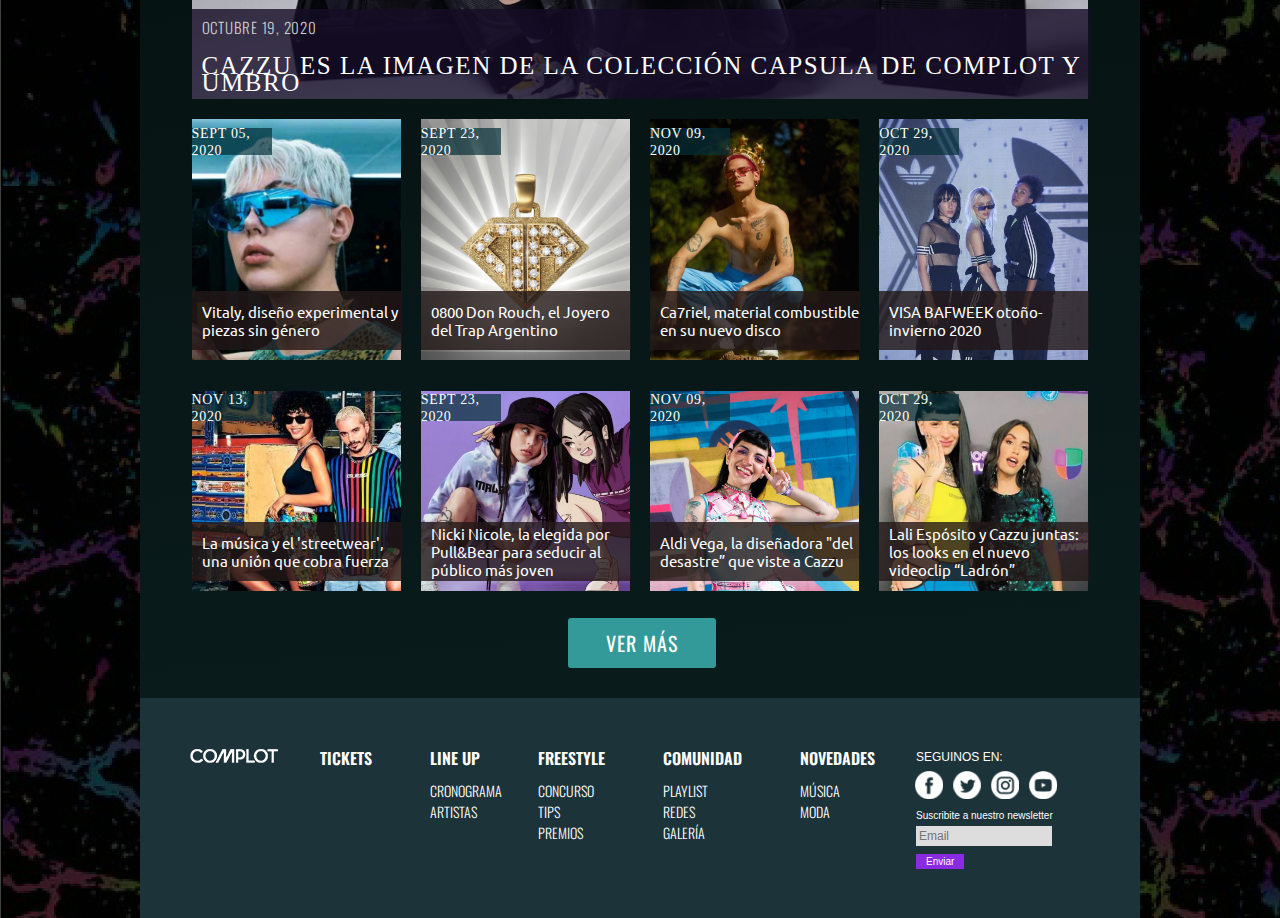
<file: novedades.html>
<!DOCTYPE html>
<html>
    <head>
        <meta charset="utf-8">
        <title>NOVEDADES</title>
        <link href="css/estilosatrap.css" rel="stylesheet" type="text/css" />
        <link href="https://fonts.googleapis.com/css?family=Roboto+Condensed:300,400,700|Roboto:300,300i,400,400i,500,700" rel="stylesheet" />
        <link href="https://fonts.googleapis.com/css2?family=Ubuntu:ital,wght@0,300;0,400;0,500;0,700;1,300;1,400;1,500;1,700&display=swap" rel="stylesheet" />
        <link href="https://fonts.googleapis.com/css2?family=Oswald:wght@200;300;400;500;600;700&display=swap" rel="stylesheet" />
        <link href="https://fonts.googleapis.com/css2?family=Rock+Salt&display=swap" rel="stylesheet" />
    </head>
       
   
        <body>
        
        <script>
			function alerta(){
				alert ("¡Gracias por sumarte a la comunidad ATRAP!");}
		</script>
        
        <div id="contenedorNovedades">
            <header>
                <a href="index.html"><img class="logo_top" src="images/logoatrap_main.png" alt="" /></a>
                <nav>
                    <ul class="menu">
                        <li class="menu_boton"><a href="tickets.html">TICKETS</a></li>
                        <li class="menu_boton">
                            <a href="line_up.html">LINE UP</a>
                            <ul>
                                <li><a href="line_up.html">CRONOGRAMA</a></li>
                                <li><a href="line_up.html">ARTISTAS</a></li>
                            </ul>
                        </li>
                        <li class="menu_boton">
                            <a href="freestyle.html">FREESTYLE</a>
                            <ul>
                                <li><a href="freestyle.html">CONCURSO</a></li>
                                <li><a href="freestyle.html">TIPS</a></li>
                                <li><a href="freestyle.html">PREMIOS</a></li>
                            </ul>
                        </li>
                        <li class="menu_boton">
                            <a href="">COMUNIDAD</a>
                            <ul>
                                <li><a href="">PLAYLIST</a></li>
                                <li><a href="">REDES</a></li>
                                <li><a href="">GALERÍA</a></li>
                            </ul>
                        </li>
                        <li class="menu_boton">
                            <a href="novedades.html" class="is_active" >NOVEDADES</a>
                            <ul>
                                <li><a href="novedades.html">MÚSICA</a></li>
                                <li><a href="novedades.html">MODA</a></li>
                            </ul>
                        </li>
                    </ul>
                </nav>
            </header>

            <section id="trapNews1">
                <div class="trapNewsHeader"> 
                    <h1>TRAP NEWS</h1>
                    <p>Todas las noticias sobre música urbana, trap español, latino y americano con los vídeos más fresh</p>
                </div>
                <hr size="5" width="100%" color= "473159">  
                <div class="trapNewsOptions"> 
                    <button id="one" class="is_active_button">Nacional</button>
                    <button id="two">Internacional</button>
                </div>
                <div class="trapNewsBoxes" id="trapNewsBox1"> 
                    <article class="biggestBox" style="background-image: url('images/kheaNovedades.jpg')">
                        <div class="topLittleBox" id="topBox">JULIO 16, 2020</div>
                        <div class="bottomBox">Khea es el argentino más escuchado en Spotify</div>
                    </article>

                    <article style="background-image: url('images/cazzuNovedades.jpg')">
                        <div class="topLittleBox">NOV 11, 2020</div>
                        <div class="bottomLittleBox">Cazzu presenta su nuevo álbum ‘Una niña inutil</div>
                    </article>

                    <article style="background-image: url('images/buenosairestrap.jpg')">
                        <div class="topLittleBox">AGOS 6, 2020</div>
                        <div class="bottomLittleBox">Llega el trap argentino al streaming</div>
                    </article>

                    <article class="middleBox" style="background-image: url('images/nickiNovedades.jpg')">
                        <div class="topLittleBox">JUNIO 20, 2020</div>
                        <div class="bottomBox">Nicki Nicole, a la conquista de un nuevo récord con un video
                            "mafioso"</div>
                    </article>

                    <article style="background-image: url('images/dukiNovedades.jpg')">
                        <div class="topLittleBox">SEP 14, 2020</div>
                        <div class="bottomLittleBox">Duki y Dtoke en la 4°edición del Movistar Fristyle</div>
                    </article>

                    <article style="background-image: url('images/neoNovedades.jpg')">
                        <div class="topLittleBox">JULIO 16, 2020</div>
                        <div class="bottomLittleBox">Neo Pistea inauguró el ciclo musical “Suena en Vivo”</div>
                    </article>

                    <article style="background-image: url('images/trapNovedades.jpg')">
                        <div class="topLittleBox">JULIO 16, 2020</div>
                        <div class="bottomLittleBox">Lo nuevo de Duki, un trap autorreferencial</div>
                    </article>

                    <article style="background-image: url('images/YSYANovedades.jpg')">
                        <div class="topLittleBox">JULIO 16, 2020</div>
                        <div class="bottomLittleBox">YSYA estrena “de la ciudad del tango”</div>
                    </article>
                </div>
            </section>

        
            <section id="trapNews2">
                <div id="trapNewsBox2">
                    
                </div>
            </section>
        

            <section class="todoElSwag" id="todoElSwagContainer">
                <div class="trapNewsHeader"> 
                    <h1 class="gradientText">TODO EL SWAG</h1>
                    <p>Actualidad sobre moda urbana y estilo trap</p>
                </div>
                <hr size="5" width="100%" color= "473159">  

                <div class="todoElSwagBox" id="todoElSwagBox1"> 
                    <article class="headerSwag">
                        <a href="https://www.loqueva.com/cazzu-es-la-imagen-de-la-coleccion-capsula-de-complot-y-umbro/" target="_blank"><img id="sliderTime" src="images/cazzuComplot.jpg" width="896.92" height="420" alt=""></a>
                        <div class="bottomBoxSwag">
                            <p>OCTUBRE 19, 2020</p>
                            <p>CAZZU ES LA IMAGEN DE LA COLECCIÓN CAPSULA DE COMPLOT Y UMBRO</p>
                        </div>
                    </article>

                    <article style="background-image: url('images/vitaly.jpg')">
                        <div class="topLittleBox">SEPT 05, 2020</div>
                        <div class="bottomLittleBox">Vitaly, diseño experimental y piezas sin género</div>
                    </article>

                    <article style="background-image: url('images/joyas.jpg')">
                        <div class="topLittleBox">SEPT 23, 2020</div>
                        <div class="bottomLittleBox">0800 Don Rouch, el Joyero del Trap Argentino</div>
                    </article>

                    <article class="middleBox" style="background-image: url('images/ca7rielNoticias.jpg')">
                        <div class="topLittleBox">NOV 09, 2020</div>
                        <div class="bottomLittleBox">Ca7riel, material combustible en su nuevo disco</div>
                    </article>

                    <article style="background-image: url('images/visaFashion.jpg')">
                        <div class="topLittleBox">OCT 29, 2020</div>
                        <div class="bottomLittleBox">VISA BAFWEEK otoño-invierno 2020</div>
                    </article>
                </div> 

                 <div class="todoElSwagBox" id="todoElSwagBox2"> 
                        <article style="background-image: url('images/LAMUSICA.jpg')">
                            <div class="topLittleBox">NOV 13, 2020</div>
                            <div class="bottomLittleBox">La música y el 'streetwear', una unión que cobra fuerza</div>
                        </article>
    
                        <article style="background-image: url('images/nickiNicolepull.jpg')">
                            <div class="topLittleBox">SEPT 23, 2020</div>
                            <div class="bottomLittleBox">Nicki Nicole, la elegida por Pull&Bear para seducir al público más joven</div>
                        </article>
    
                        <article class="middleBox" style="background-image: url('images/cazzumoda.jpg')">
                            <div class="topLittleBox">NOV 09, 2020</div>
                            <div class="bottomLittleBox">Aldi Vega, la diseñadora "del desastre” que viste a Cazzu</div>
                        </article>
    
                        <article style="background-image: url('images/cazzuLali.jpg')">
                            <div class="topLittleBox">OCT 29, 2020</div>
                            <div class="bottomLittleBox">Lali Espósito y Cazzu juntas: los looks en el nuevo videoclip “Ladrón”</div>
                        </article>
                </div>
                <button id="buttonVerMas">Ver más</button>
            </section>

            <footer>
                <article class="logosfooter">
                  <a href="https://www.complot.com.ar/umbrobycomplot/" target="_blank">
				  <img src="images/logocomplot.png" alt=""/></a>
                </article>

                <ul class="mapa_de_sitio">
                    <li class="txt_mapa"><a href="tickets.html">TICKETS</a></li>

                    <li class="txt_mapa">
                        <a href="line_up.html">LINE UP</a>
                        <ul>
                            <li><a href="line_up.html">CRONOGRAMA</a></li>
                            <li><a href="line_up.html">ARTISTAS</a></li>
                        </ul>
                    </li>

                    <li class="txt_mapa">
                        <a href="freestyle.html">FREESTYLE</a>
                        <ul>
                            <li><a href="freestyle.html">CONCURSO</a></li>
                            <li><a href="freestyle.html">TIPS</a></li>
                            <li><a href="freestyle.html">PREMIOS</a></li>
                        </ul>
                    </li>

                    <li class="txt_mapa">
                        <a href="">COMUNIDAD</a>
                        <ul>
                            <li><a href="">PLAYLIST</a></li>
                            <li><a href="">REDES</a></li>
                            <li><a href="">GALERÍA</a></li>
                        </ul>
                    </li>

                    <li class="txt_mapa">
                        <a href="novedades.html">NOVEDADES</a>
                        <ul>
                            <li><a href="novedades.html">MÚSICA</a></li>
                            <li><a href="novedades.html">MODA</a></li>
                        </ul>
                    </li>
                </ul>

                <article class="redes_footer">
                    <p class="seguinos">SEGUINOS EN:</p>
                    <a href="https://www.facebook.com/complot.com.ar" target="_blank"><img src="images/fb.png" alt="" /></a>
                    <a href="https://twitter.com/ComplotRock" target="_blank"><img src="images/tw.png" alt="" /></a>
                    <a href="https://www.instagram.com/complotrock/" target="_blank"><img src="images/insta.png" alt="" /></a>
                    <a href="https://www.youtube.com/channel/UCK4a0QaVHXw99VT3BNGVSxg" target="_blank"><img src="images/yt.png" alt="" /></a>
                    <p class="suscribite">Suscribite a nuestro newsletter</p>
                    <form action="">
                        <input class="input" type="text" placeholder="Email" />
                        <input class="email_enviar" type="submit" onClick="alerta()" value="Enviar" />
                    </form>
                </article>
            </footer>
        </div>
    </body>
    
    <script>
        document.getElementById('one').addEventListener('click',function(e){
            const boxOne = document.getElementById('trapNewsBox1');
            const boxTwo = document.getElementById('trapNewsBox2');
            const btnBoxTwo = document.getElementById('two');
            const btnBoxOne = document.getElementById('one');
            btnBoxOne.className = 'is_active_button'
            btnBoxTwo.className = ''
            boxOne.innerHTML = `
            <div class="trapNewsBoxes" id="trapNewsBox1">
                <article class="biggestBox" style="background-image: url('images/kheaNovedades.jpg')">
                        <div class="topLittleBox" id="topBox">JULIO 16, 2020</div>
                        <div class="bottomBox">Khea es el argentino más escuchado en Spotify</div>
                    </article>

                    <article style="background-image: url('images/cazzuNovedades.jpg')">
                        <div class="topLittleBox">NOV 11, 2020</div>
                        <div class="bottomLittleBox">Cazzu presenta su nuevo álbum ‘Una niña inutil</div>
                    </article>

                    <article style="background-image: url('images/buenosairestrap.jpg')">
                        <div class="topLittleBox">AGOS 6, 2020</div>
                        <div class="bottomLittleBox">Llega el trap argentino al streaming</div>
                    </article>

                    <article class="middleBox" style="background-image: url('images/nickiNovedades.jpg')">
                        <div class="topLittleBox">JUNIO 20, 2020</div>
                        <div class="bottomBox">Nicki Nicole, a la conquista de un nuevo récord con un video
                            "mafioso"</div>
                    </article>

                    <article style="background-image: url('images/dukiNovedades.jpg')">
                        <div class="topLittleBox">SEP 14, 2020</div>
                        <div class="bottomLittleBox">Duki y Dtoke en la 4°edición del Movistar Fristyle</div>
                    </article>

                    <article style="background-image: url('images/neoNovedades.jpg')">
                        <div class="topLittleBox">JULIO 16, 2020</div>
                        <div class="bottomLittleBox">Neo Pistea inauguró el ciclo musical “Suena en Vivo”</div>
                    </article>

                    <article style="background-image: url('images/trapNovedades.jpg')">
                        <div class="topLittleBox">JULIO 16, 2020</div>
                        <div class="bottomLittleBox">Lo nuevo de Duki, un trap autorreferencial</div>
                    </article>

                    <article style="background-image: url('images/YSYANovedades.jpg')">
                        <div class="topLittleBox">JULIO 16, 2020</div>
                        <div class="bottomLittleBox">YSYA estrena “de la ciudad del tango”</div>
                    </article>
                </div>
            `
            boxOne.style.display = 'inherit'
            boxTwo.style.display = 'none'
        })

        document.getElementById('two').addEventListener('click',function(e){
            const boxOne = document.getElementById('trapNewsBox1');
            const boxTwo = document.getElementById('trapNewsBox2');
            const btnBoxTwo = document.getElementById('two');
            const btnBoxOne = document.getElementById('one');
            btnBoxTwo.className = 'is_active_button'
            btnBoxOne.className = ''
            boxTwo.classList.add('trapNewsBoxes')
            boxTwo.innerHTML = `
                    <div class="trapNewsBoxes" id="trapNewsBox2">
                    <article class="biggestBox" style="background-image: url('images/ctangana.jpg')">
                        <div class="topLittleBox" id="topBox">NOV 11, 2020</div>
                        <div class="bottomBox">C. Tangana rompe récords globales con "Tú Me Dejaste De Querer"</div>
                    </article>

                    <article style="background-image: url('images/zanto.jpg')">
                        <div class="topLittleBox">OCT 11, 2020</div>
                        <div class="bottomLittleBox">Zanto presenta “Nada Grave” y “Lento” ft. West Dubái</div>
                    </article>

                    <article style="background-image: url('images/kiddTetoon.jpg')">
                        <div class="topLittleBox">NOV 15, 2020</div>
                        <div class="bottomLittleBox">"Illuminati": Kidd Tetoon logra disco de oro tras colaboración con Ozuna</div>
                    </article>

                    <article class="middleBox" style="background-image: url('images/donPatricio.jpg')">
                        <div class="topLittleBox">OCT 23, 2020</div>
                        <div class="bottomBox">Don Patricio desvela a quién está dedicada la canción 'Contando lunares'</div>
                    </article>

                    <article style="background-image: url('images/malaRodri.jpg')">
                        <div class="topLittleBox">JULIO 16, 2020</div>
                        <div class="bottomLittleBox">Mala Rodríguez: “Me veo en los logros de Rosalía”</div>
                    </article>

                    <article style="background-image: url('images/jhayCoe.jpg')">
                        <div class="topLittleBox">JULIO 16, 2020</div>
                        <div class="bottomLittleBox">Jhay Cortez celebra a Kobe Bryant en nueva canción</div>
                    </article>

                    <article style="background-image: url('images/ayerMellamo.jpg')">
                        <div class="topLittleBox">JULIO 16, 2020</div>
                        <div class="bottomLittleBox">Natti Natasha, Prince Royce y khea en colaboración</div>
                    </article>

                    <article style="background-image: url('images/doomsday.jpg')">
                        <div class="topLittleBox">OCT 20, 2020</div>
                        <div class="bottomLittleBox">KolomB presenta Doomsday, su nuevo disco junto a LocoAlien</div>
                    </article>
                    </div>
                `
                boxTwo.style.display = 'inherit'
                boxOne.style.display = 'none'
        })

        const slider = document.getElementById('sliderTime');
        let count = 0;
        setInterval(() => {
            const imgArr = ['images/cazzuComplot.jpg', 'images/cazzuComplot2.jpg', 'images/cazzucomplot3.jpg', 'images/cazzuComplot.jpg']
            slider.src = imgArr[count]
            if(count === imgArr.length -1){
                count = 0
            }
            count = count + 1
        }, 3000);
    </script>
</html>
</file>
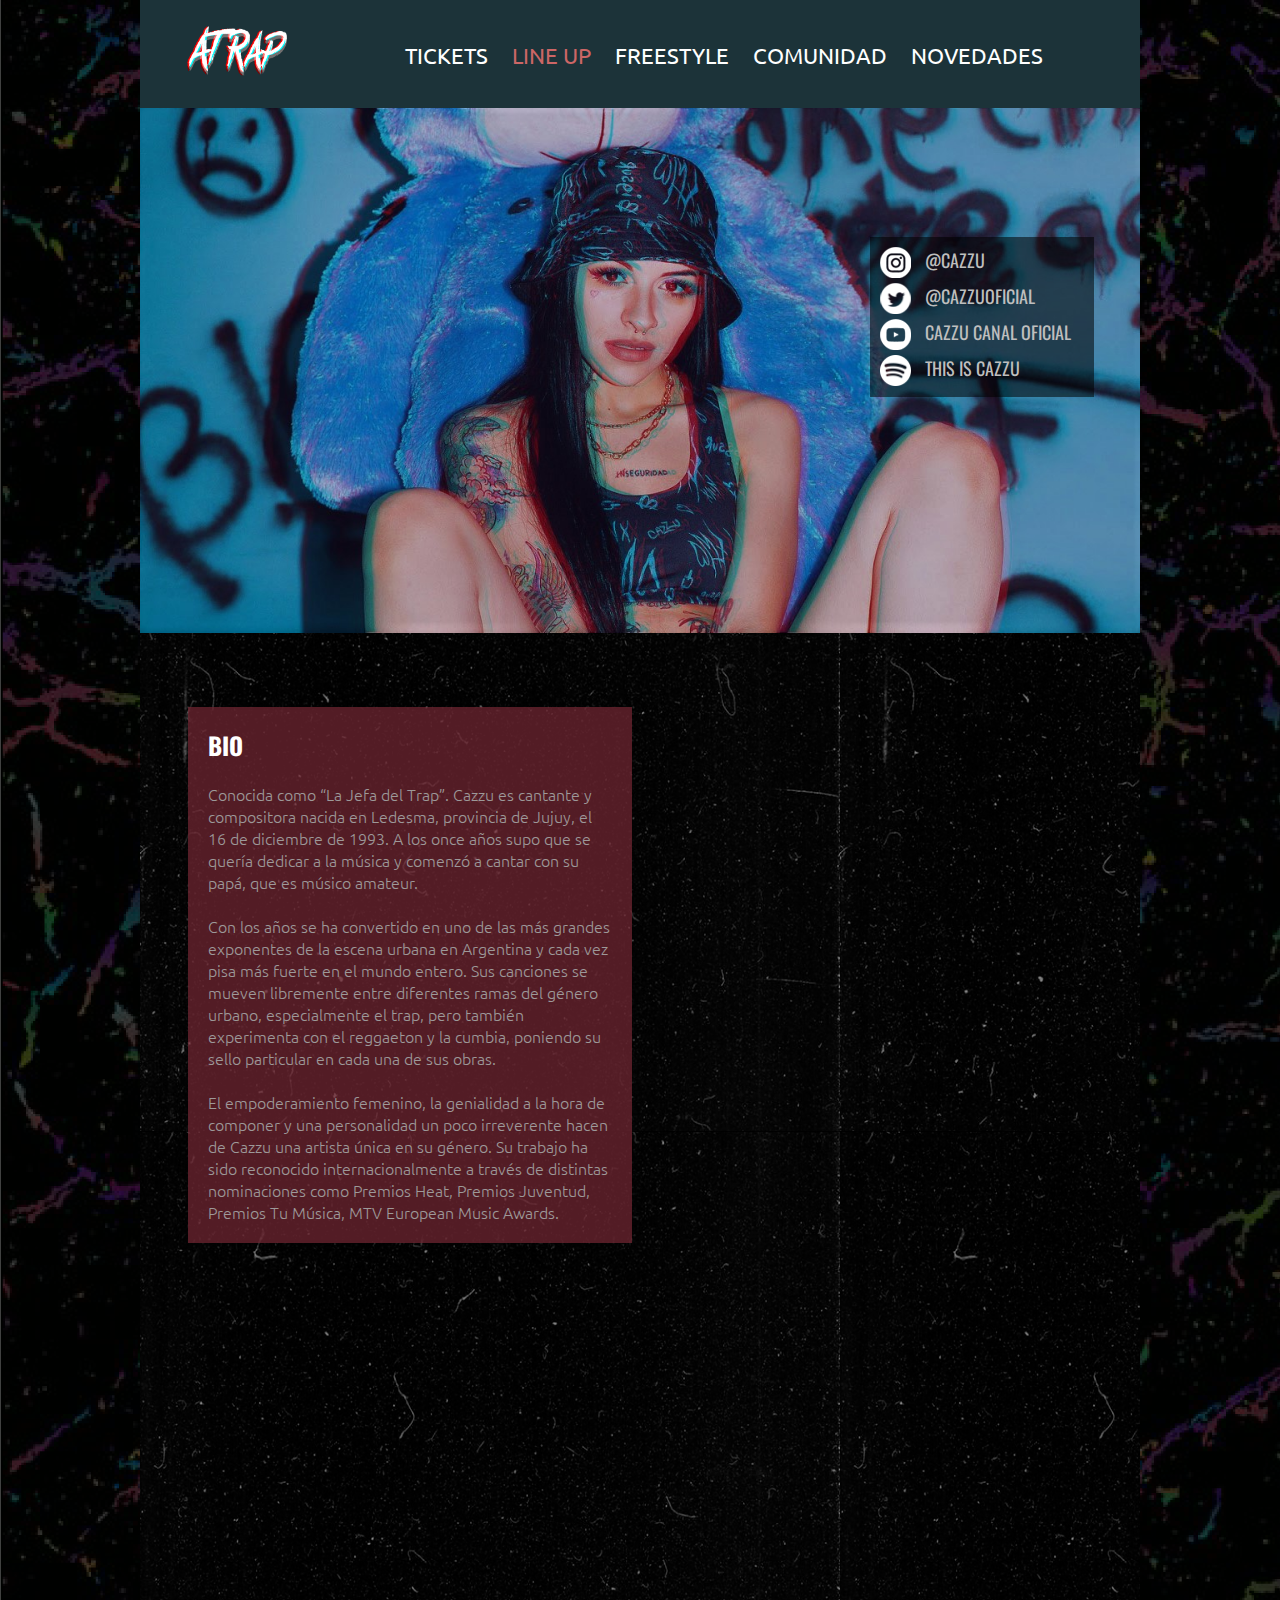
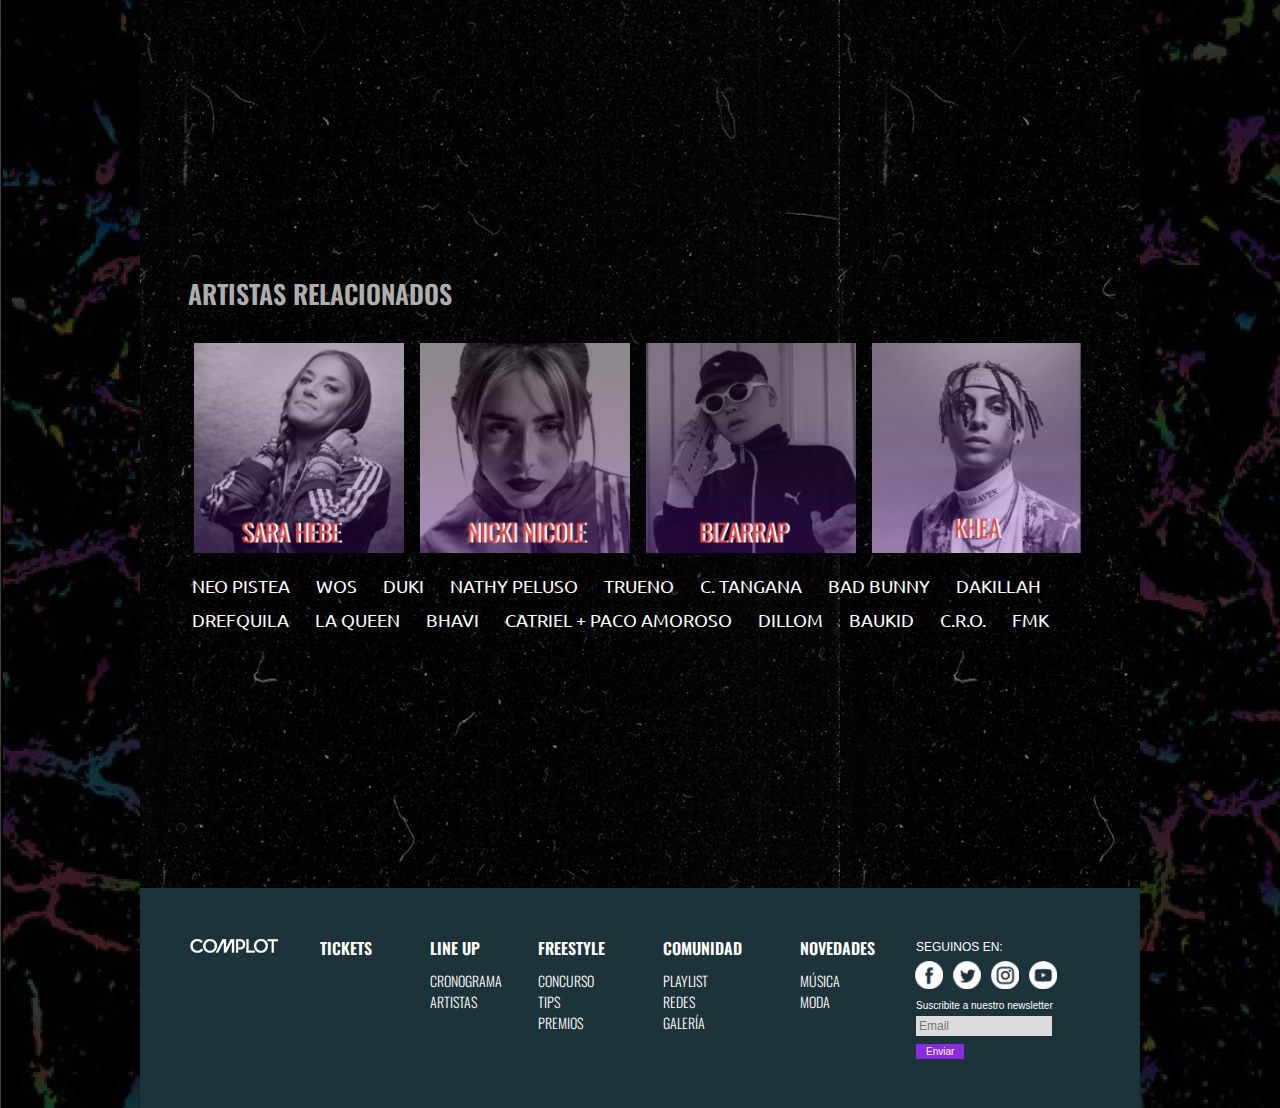
<file: perfilartista_cazzu.html>
<!doctype html>
<html>
<head>
<meta charset="utf-8">
<title>CAZZU</title>
<link href="css/estilosatrap.css" rel="stylesheet" type="text/css">
<link href="https://fonts.googleapis.com/css?family=Roboto+Condensed:300,400,700|Roboto:300,300i,400,400i,500,700" rel="stylesheet">
<link href="https://fonts.googleapis.com/css2?family=Ubuntu:ital,wght@0,300;0,400;0,500;0,700;1,300;1,400;1,500;1,700&display=swap" rel="stylesheet">
<link href="https://fonts.googleapis.com/css2?family=Oswald:wght@200;300;400;500;600;700&display=swap" rel="stylesheet">
<link href="https://fonts.googleapis.com/css2?family=Rock+Salt&display=swap" rel="stylesheet">

</head>
<body>

<div id="fb-root"></div>
<script async defer crossorigin="anonymous" src="https://connect.facebook.net/es_LA/sdk.js#xfbml=1&version=v8.0" nonce="u7wGgqGJ"></script>

<div id="contenedor">
	
	<script>
			function alerta(){
				alert ("¡Gracias por sumarte a la comunidad ATRAP!");}
		</script>

	<header>
                <a href="index.html"><img class="logo_top" src="images/logoatrap_main.png" alt="" /></a>
                <nav>
                    <ul class="menu">
                        <li class="menu_boton"><a href="tickets.html">TICKETS</a></li>
                        <li class="menu_boton">
                            <a href="line_up.html" class="is_active">LINE UP</a>
                            <ul>
                                <li><a href="line_up.html">CRONOGRAMA</a></li>
                                <li><a href="line_up.html">ARTISTAS</a></li>
                            </ul>
                        </li>
                        <li class="menu_boton">
                            <a href="freestyle.html">FREESTYLE</a>
                            <ul>
                                <li><a href="freestyle.html">CONCURSO</a></li>
                                <li><a href="freestyle.html">TIPS</a></li>
                                <li><a href="freestyle.html">PREMIOS</a></li>
                            </ul>
                        </li>
                        <li class="menu_boton">
                            <a href="">COMUNIDAD</a>
                            <ul>
                                <li><a href="">PLAYLIST</a></li>
                                <li><a href="">REDES</a></li>
                                <li><a href="">GALERÍA</a></li>
                            </ul>
                        </li>
                        <li class="menu_boton">
                            <a href="novedades.html">NOVEDADES</a>
                            <ul>
                                <li><a href="">MÚSICA</a></li>
                                <li><a href="">MODA</a></li>
                            </ul>
                        </li>
                    </ul>
                </nav>
            </header>
	
	
	<main id="cazzu_perfil">
	
	<section class="head_perfil">
	<img src="images/cazzu_perfilartista.jpg" alt="">
	
	<article class="redes_perfil">
		<article class="insta_perfil">
			<a href="https://www.instagram.com/cazzu/" target="_blank"><img src="images/insta.png" alt=""></a>
			<p>@cazzu</p>
		</article>
		<br> <br>
		<article class="tw_perfil">
			<a href="https://twitter.com/cazzuoficial" target="_blank"><img src= "images/tw.png" alt=""></a>
			<p>@cazzuoficial</p>
		</article>
		<br> <br>
		<article class="yt_perfil">
			<a href="https://www.youtube.com/channel/UCM8F3UFEs95v8nil07Qd80Q" target="_blank"><img src="images/yt.png" alt=""></a>
			<p>Cazzu Canal Oficial</p>
		</article>
		<br> <br>
		<article class="spotify_perfil">
			<a href="https://open.spotify.com/playlist/37i9dQZF1DZ06evO3QEivD?si=6_hfaw9pSR2PDUrXxmLolQ" target="_blank"> <img src="images/spotify.png" alt=""></a>
			<p>This is Cazzu</p>
		</article>
	</article>
	</section>
	
	<section class="info_perfilartista">
	  
	  <div class="bio">
	  	 <h1>BIO</h1>
	  	 <p>Conocida como “La Jefa del Trap”. Cazzu es cantante y compositora nacida en Ledesma, provincia de Jujuy, el 16 de diciembre de 1993. A los once años supo que se quería dedicar a la música y comenzó a cantar con su papá, que es músico amateur. <br> 
	  	 <br>
	  	 Con los años se ha convertido en uno de las más grandes exponentes de la escena urbana en Argentina y cada vez pisa más fuerte en el mundo entero.  Sus canciones se mueven libremente entre diferentes ramas del género urbano, especialmente el trap, pero también experimenta con el reggaeton y la cumbia, poniendo su sello particular en cada una de sus obras. <br>
	  	 <br>
	  	 El empoderamiento femenino, la genialidad a la hora de componer y una personalidad un poco irreverente hacen de Cazzu una artista única en su género. Su trabajo ha sido reconocido internacionalmente a través de distintas nominaciones como Premios Heat, Premios Juventud, Premios Tu Música, MTV European Music Awards. </p>
	  </div>
	  
	  <iframe class="playlist_cazzu" src="https://open.spotify.com/embed/playlist/37i9dQZF1DZ06evO3QEivD" width="444" height="456" frameborder="0" allowtransparency="true" allow="encrypted-media"></iframe>
	  
	</section>
		
	<section class="comentarios_cazzu">
	
	<iframe width="902" height="507" src="https://www.youtube.com/embed/XTZHCzwTYS0" frameborder="0" allow="accelerometer; autoplay; clipboard-write; encrypted-media; gyroscope; picture-in-picture" allowfullscreen></iframe>
	  
	<div class="fb-comments" data-href="https://vimeo.com/477160606" data-numposts="5" data-width="902"></div>
		
	</section>
	
	<section class="artistas_relacionados">
		<h1> ARTISTAS RELACIONADOS</h1>
		<a href=" "><img src="images/SARA.jpg" alt=""></a>
		<a href=""><img src="images/NICKI.jpg" alt=""></a>
		<a href=""><img src="images/BIZARRAP.jpg" alt=""></a>
		<a href="perfilartista_khea.html"> <img src="images/KHEA.png" alt=""></a>
		
		    <ul class="lista_artistasrelacionados">
                    <li class="nombre_artistasrelacionados"><a href="">NEO PISTEA</a></li>
                    <li class="nombre_artistasrelacionados"><a href="perfilartista_wos.html">WOS</a></li>
                    <li class="nombre_artistasrelacionados"><a href="">DUKI</a></li>
                    <li class="nombre_artistasrelacionados"><a href="">NATHY PELUSO</a></li>
                    <li class="nombre_artistasrelacionados"><a href="">TRUENO</a></li>
                    <li class="nombre_artistasrelacionados"><a href="">C. TANGANA</a></li>
                    <li class="nombre_artistasrelacionados"><a href="">BAD BUNNY</a></li>
                    <li class="nombre_artistasrelacionados"><a href="">DAKILLAH</a></li>
                    <li class="nombre_artistasrelacionados"><a href="">DREFQUILA</a></li>
                    <li class="nombre_artistasrelacionados"><a href="">LA QUEEN</a></li>
                    <li class="nombre_artistasrelacionados"><a href="">BHAVI</a></li>
                    <li class="nombre_artistasrelacionados"><a href="">CATRIEL + PACO AMOROSO</a></li>
                    <li class="nombre_artistasrelacionados"><a href="">DILLOM</a></li>
                    <li class="nombre_artistasrelacionados"><a href="">BAUKID</a></li>
                    <li class="nombre_artistasrelacionados"><a href="">C.R.O.</a></li>
                    <li class="nombre_artistasrelacionados"><a href="">FMK</a></li>
                </ul>
		
	</section>

	</main>
	
	<footer>
                <article class="logosfooter">
                  <a href="https://www.complot.com.ar/umbrobycomplot/" target="_blank">
				  <img src="images/logocomplot.png" alt=""/></a>
                </article>

                <ul class="mapa_de_sitio">
                    <li class="txt_mapa"><a href="tickets.html">TICKETS</a></li>

                    <li class="txt_mapa">
                        <a href="line_up.html">LINE UP</a>
                        <ul>
                            <li><a href="line_up.html">CRONOGRAMA</a></li>
                            <li><a href="line_up.html">ARTISTAS</a></li>
                        </ul>
                    </li>

                    <li class="txt_mapa">
                        <a href="freestyle.html">FREESTYLE</a>
                        <ul>
                            <li><a href="freestyle.html">CONCURSO</a></li>
                            <li><a href="freestyle.html">TIPS</a></li>
                            <li><a href="freestyle.html">PREMIOS</a></li>
                        </ul>
                    </li>

                    <li class="txt_mapa">
                        <a href="">COMUNIDAD</a>
                        <ul>
                            <li><a href="">PLAYLIST</a></li>
                            <li><a href="">REDES</a></li>
                            <li><a href="">GALERÍA</a></li>
                        </ul>
                    </li>

                    <li class="txt_mapa">
                        <a href="novedades.html">NOVEDADES</a>
                        <ul>
                            <li><a href="">MÚSICA</a></li>
                            <li><a href="">MODA</a></li>
                        </ul>
                    </li>
                </ul>

                <article class="redes_footer">
               <p class="seguinos">SEGUINOS EN:</p>
               <a href="https://www.facebook.com/complot.com.ar" target="_blank"><img src="images/fb.png" alt="" /></a>
               <a href="https://twitter.com/ComplotRock" target="_blank"><img src="images/tw.png" alt="" /></a>
               <a href="https://www.instagram.com/complotrock/" target="_blank"><img src="images/insta.png" alt="" /></a>
               <a href="https://www.youtube.com/channel/UCK4a0QaVHXw99VT3BNGVSxg" target="_blank"><img src="images/yt.png" alt="" /></a>
               <p class="suscribite">Suscribite a nuestro newsletter</p>
         <form action="">
               <input class="input" type="text" placeholder="Email" />
               <input class="email_enviar" type="submit" onClick="alerta()" value="Enviar" />
         </form>
         </article>
            </footer>
	
</div>
</body>
</html>
</file>
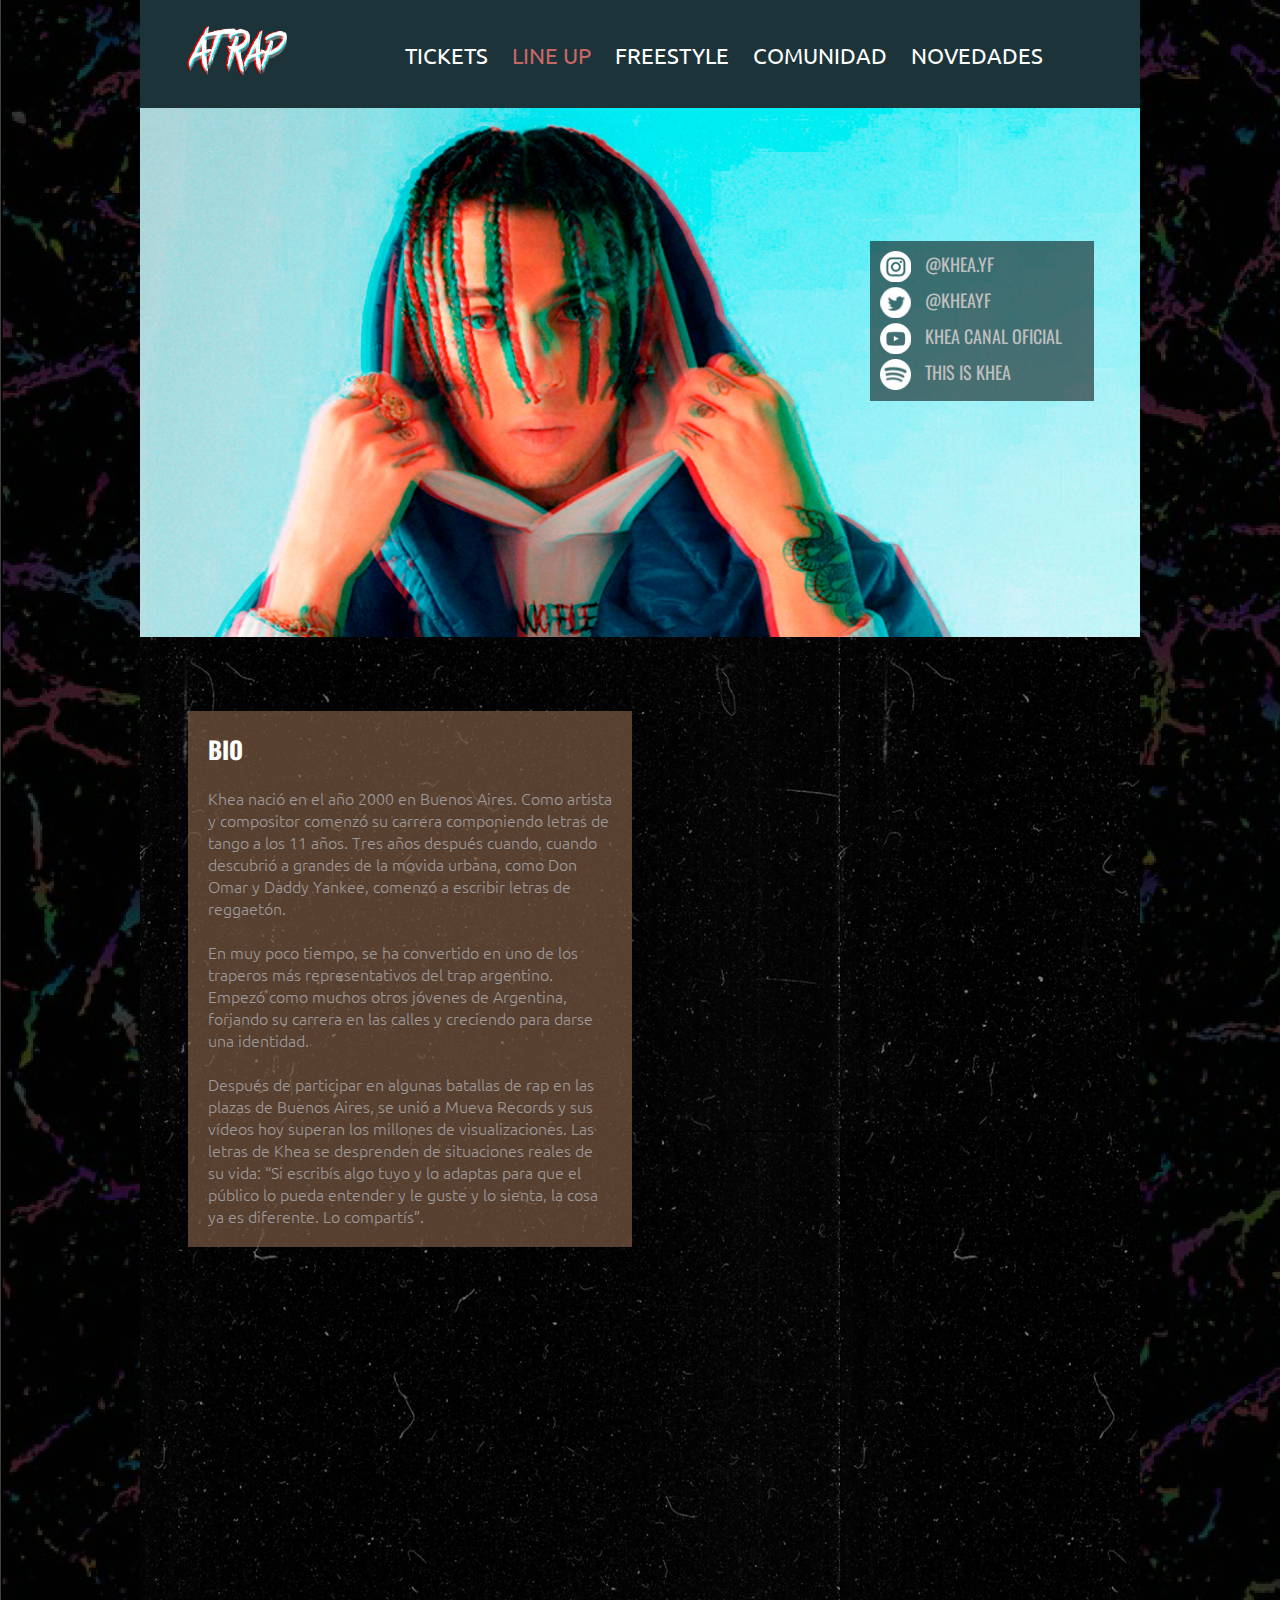
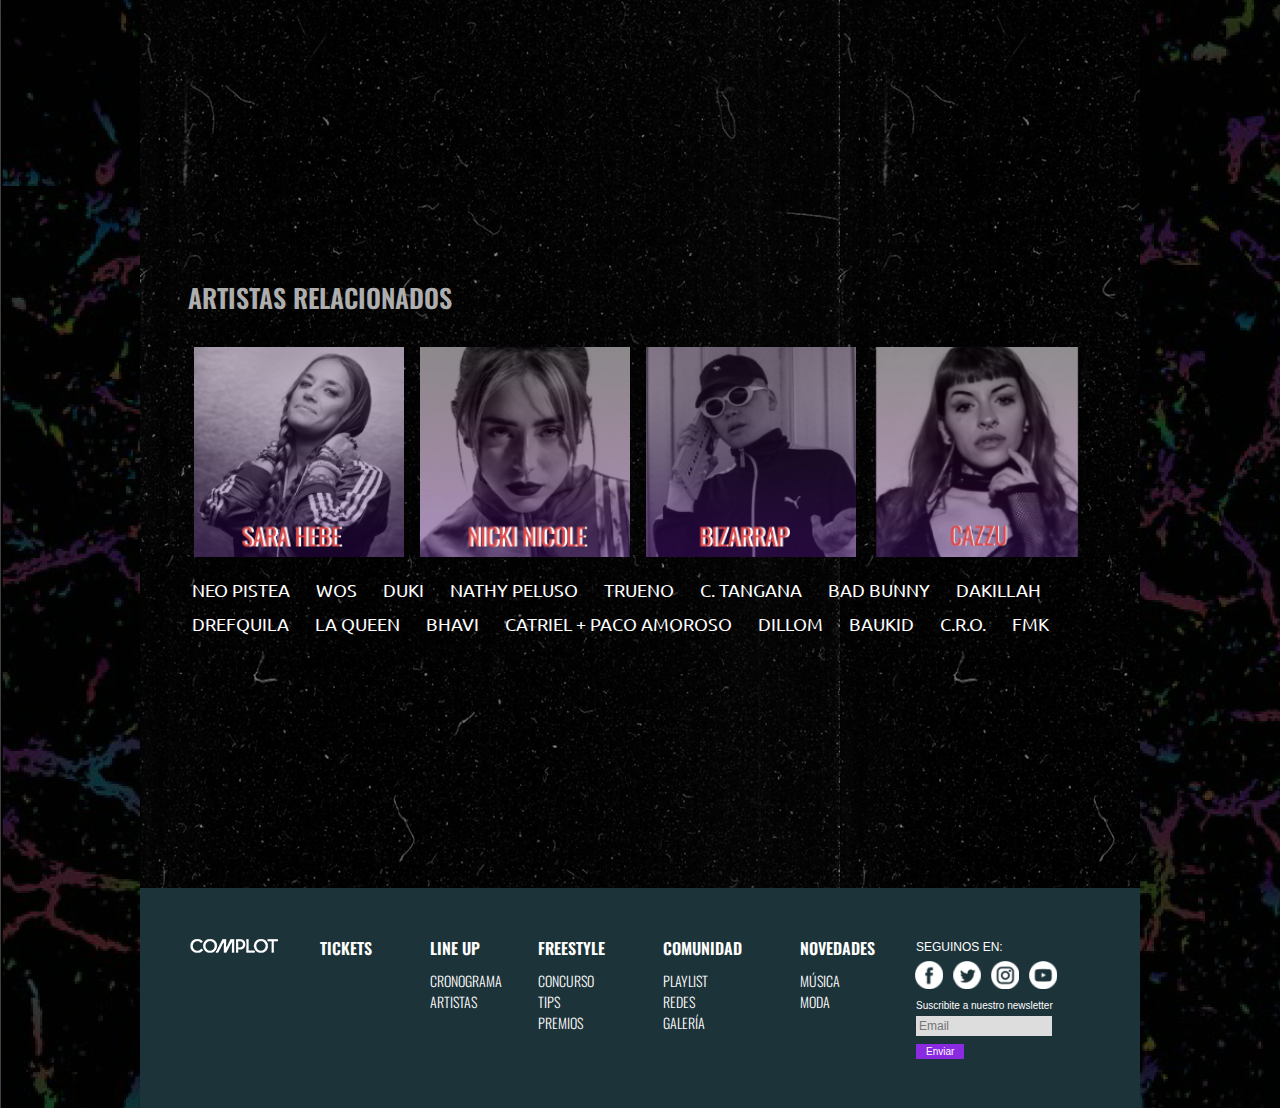
<file: perfilartista_khea.html>
<!doctype html>
<html>
<head>
<meta charset="utf-8">
<title>KHEA</title>
<link href="css/estilosatrap.css" rel="stylesheet" type="text/css">
<link href="https://fonts.googleapis.com/css?family=Roboto+Condensed:300,400,700|Roboto:300,300i,400,400i,500,700" rel="stylesheet">
<link href="https://fonts.googleapis.com/css2?family=Ubuntu:ital,wght@0,300;0,400;0,500;0,700;1,300;1,400;1,500;1,700&display=swap" rel="stylesheet">
<link href="https://fonts.googleapis.com/css2?family=Oswald:wght@200;300;400;500;600;700&display=swap" rel="stylesheet">
<link href="https://fonts.googleapis.com/css2?family=Rock+Salt&display=swap" rel="stylesheet">

</head>
<body>

<script>
			function alerta(){
				alert ("¡Gracias por sumarte a la comunidad ATRAP!");}
		</script>

<div id="fb-root"></div>
<script async defer crossorigin="anonymous" src="https://connect.facebook.net/es_LA/sdk.js#xfbml=1&version=v8.0" nonce="u7wGgqGJ"></script>

<div id="contenedor">

	<header>
                <a href="index.html"><img class="logo_top" src="images/logoatrap_main.png" alt="" /></a>
                <nav>
                    <ul class="menu">
                        <li class="menu_boton"><a href="tickets.html">TICKETS</a></li>
                        <li class="menu_boton">
                            <a href="line_up.html" class="is_active">LINE UP</a>
                            <ul>
                                <li><a href="line_up.html">CRONOGRAMA</a></li>
                                <li><a href="line_up.html">ARTISTAS</a></li>
                            </ul>
                        </li>
                        <li class="menu_boton">
                            <a href="freestyle.html">FREESTYLE</a>
                            <ul>
                                <li><a href="freestyle.html">CONCURSO</a></li>
                                <li><a href="freestyle.html">TIPS</a></li>
                                <li><a href="freestyle.html">PREMIOS</a></li>
                            </ul>
                        </li>
                        <li class="menu_boton">
                            <a href="">COMUNIDAD</a>
                            <ul>
                                <li><a href="">PLAYLIST</a></li>
                                <li><a href="">REDES</a></li>
                                <li><a href="">GALERÍA</a></li>
                            </ul>
                        </li>
                        <li class="menu_boton">
                            <a href="novedades.html">NOVEDADES</a>
                            <ul>
                                <li><a href="">MÚSICA</a></li>
                                <li><a href="">MODA</a></li>
                            </ul>
                        </li>
                    </ul>
                </nav>
            </header>
	
	
	<main id="khea_perfil">
	
	<section class="head_perfil">
	<img src="images/khea_perfilartista.jpg" alt="">
	
	<article class="redes_perfil">
		<article class="insta_perfil">
			<a href="https://www.instagram.com/khea.yf/" target="_blank"><img src="images/insta.png" alt=""></a>
			<p>@khea.yf</p>
		</article>
		<br> <br>
		<article class="tw_perfil">
			<a href="https://twitter.com/kheayf" target="_blank"><img src= "images/tw.png" alt=""></a>
			<p>@kheayf</p>
		</article>
		<br> <br>
		<article class="yt_perfil">
			<a href="https://www.youtube.com/channel/UCLbGdCqw-hfCrWlqRwOM2-Q" target="_blank"><img src="images/yt.png" alt=""></a>
			<p>Khea Canal Oficial</p>
		</article>
		<br> <br>
		<article class="spotify_perfil">
			<a href="https://open.spotify.com/playlist/37i9dQZF1DX2wqyMrIKZQa?si=356u2KOdTsef3zmDz23RTg" target="_blank"> <img src="images/spotify.png" alt=""></a>
			<p>This is Khea</p>
		</article>
	</article>
	</section>
	
	<section class="info_perfilartista">
	  
	  <div class="bio">
	  	 <h1>BIO</h1>
	  	 <p>Khea nació en el año 2000 en Buenos Aires. Como artista y compositor comenzó su carrera componiendo letras de tango a los 11 años. Tres años después cuando, cuando descubrió a grandes de la movida urbana, como Don Omar y Daddy Yankee, comenzó a escribir letras de reggaetón.  <br> 
	  	 <br>
	  	 En muy poco tiempo, se ha convertido en uno de los traperos más representativos del trap argentino. Empezó como muchos otros jóvenes de Argentina, forjando su carrera en las calles y creciendo para darse una identidad. <br>
	  	 <br>
	  	Después de participar en algunas batallas de rap en las plazas de Buenos Aires, se unió a Mueva Records y sus vídeos hoy superan los millones de visualizaciones. Las letras de Khea se desprenden de situaciones reales de su vida: “Si escribís algo tuyo y lo adaptas para que el público lo pueda entender y le guste y lo sienta, la cosa ya es diferente. Lo compartís”. </p>
	  </div>
	  
	 <iframe src="https://open.spotify.com/embed/playlist/37i9dQZF1DX2wqyMrIKZQa" width="444" height="456" frameborder="0" allowtransparency="true" allow="encrypted-media"></iframe>
	  
	</section>
		
	<section class="comentarios_cazzu">
	
	<iframe width="902" height="507" src="https://www.youtube.com/embed/vN0MP5BuXno" frameborder="0" allow="accelerometer; autoplay; clipboard-write; encrypted-media; gyroscope; picture-in-picture" allowfullscreen></iframe>
	  
	<div class="fb-comments" data-href="https://vimeo.com/477160606" data-numposts="5" data-width="902"></div>
		
	</section>
	
	<section class="artistas_relacionados">
		<h1> ARTISTAS RELACIONADOS</h1>
		<a href=" "><img src="images/SARA.jpg" alt=""></a>
		<a href=""><img src="images/NICKI.jpg" alt=""></a>
		<a href=""><img src="images/BIZARRAP.jpg" alt=""></a>
		<a href="perfilartista_cazzu.html"> <img src="images/CAZZU1.png" alt=""></a>
		
		    <ul class="lista_artistasrelacionados">
                    <li class="nombre_artistasrelacionados"><a href="">NEO PISTEA</a></li>
                    <li class="nombre_artistasrelacionados"><a href="perfilartista_wos.html">WOS</a></li>
                    <li class="nombre_artistasrelacionados"><a href="">DUKI</a></li>
                    <li class="nombre_artistasrelacionados"><a href="">NATHY PELUSO</a></li>
                    <li class="nombre_artistasrelacionados"><a href="">TRUENO</a></li>
                    <li class="nombre_artistasrelacionados"><a href="">C. TANGANA</a></li>
                    <li class="nombre_artistasrelacionados"><a href="">BAD BUNNY</a></li>
                    <li class="nombre_artistasrelacionados"><a href="">DAKILLAH</a></li>
                    <li class="nombre_artistasrelacionados"><a href="">DREFQUILA</a></li>
                    <li class="nombre_artistasrelacionados"><a href="">LA QUEEN</a></li>
                    <li class="nombre_artistasrelacionados"><a href="">BHAVI</a></li>
                    <li class="nombre_artistasrelacionados"><a href="">CATRIEL + PACO AMOROSO</a></li>
                    <li class="nombre_artistasrelacionados"><a href="">DILLOM</a></li>
                    <li class="nombre_artistasrelacionados"><a href="">BAUKID</a></li>
                    <li class="nombre_artistasrelacionados"><a href="">C.R.O.</a></li>
                    <li class="nombre_artistasrelacionados"><a href="">FMK</a></li>
                </ul>
		
	</section>

	</main>
	
<footer>
                <article class="logosfooter">
                  <a href="https://www.complot.com.ar/umbrobycomplot/" target="_blank">
				  <img src="images/logocomplot.png" alt=""/></a>
                </article>

                <ul class="mapa_de_sitio">
                    <li class="txt_mapa"><a href="tickets.html">TICKETS</a></li>

                    <li class="txt_mapa">
                        <a href="line_up.html">LINE UP</a>
                        <ul>
                            <li><a href="line_up.html">CRONOGRAMA</a></li>
                            <li><a href="line_up.html">ARTISTAS</a></li>
                        </ul>
                    </li>

                    <li class="txt_mapa">
                        <a href="freestyle.html">FREESTYLE</a>
                        <ul>
                            <li><a href="freestyle.html">CONCURSO</a></li>
                            <li><a href="freestyle.html">TIPS</a></li>
                            <li><a href="freestyle.html">PREMIOS</a></li>
                        </ul>
                    </li>

                    <li class="txt_mapa">
                        <a href="">COMUNIDAD</a>
                        <ul>
                            <li><a href="">PLAYLIST</a></li>
                            <li><a href="">REDES</a></li>
                            <li><a href="">GALERÍA</a></li>
                        </ul>
                    </li>

                    <li class="txt_mapa">
                        <a href="novedades.html">NOVEDADES</a>
                        <ul>
                            <li><a href="">MÚSICA</a></li>
                            <li><a href="">MODA</a></li>
                        </ul>
                    </li>
                </ul>

                <article class="redes_footer">
               <p class="seguinos">SEGUINOS EN:</p>
               <a href="https://www.facebook.com/complot.com.ar" target="_blank"><img src="images/fb.png" alt="" /></a>
               <a href="https://twitter.com/ComplotRock" target="_blank"><img src="images/tw.png" alt="" /></a>
               <a href="https://www.instagram.com/complotrock/" target="_blank"><img src="images/insta.png" alt="" /></a>
               <a href="https://www.youtube.com/channel/UCK4a0QaVHXw99VT3BNGVSxg" target="_blank"><img src="images/yt.png" alt="" /></a>
               <p class="suscribite">Suscribite a nuestro newsletter</p>
         <form action="">
               <input class="input" type="text" placeholder="Email" />
               <input class="email_enviar" type="submit" onClick="alerta()" value="Enviar" />
         </form>
         </article>
            </footer>	
	
</div>
</body>
</html>
</file>
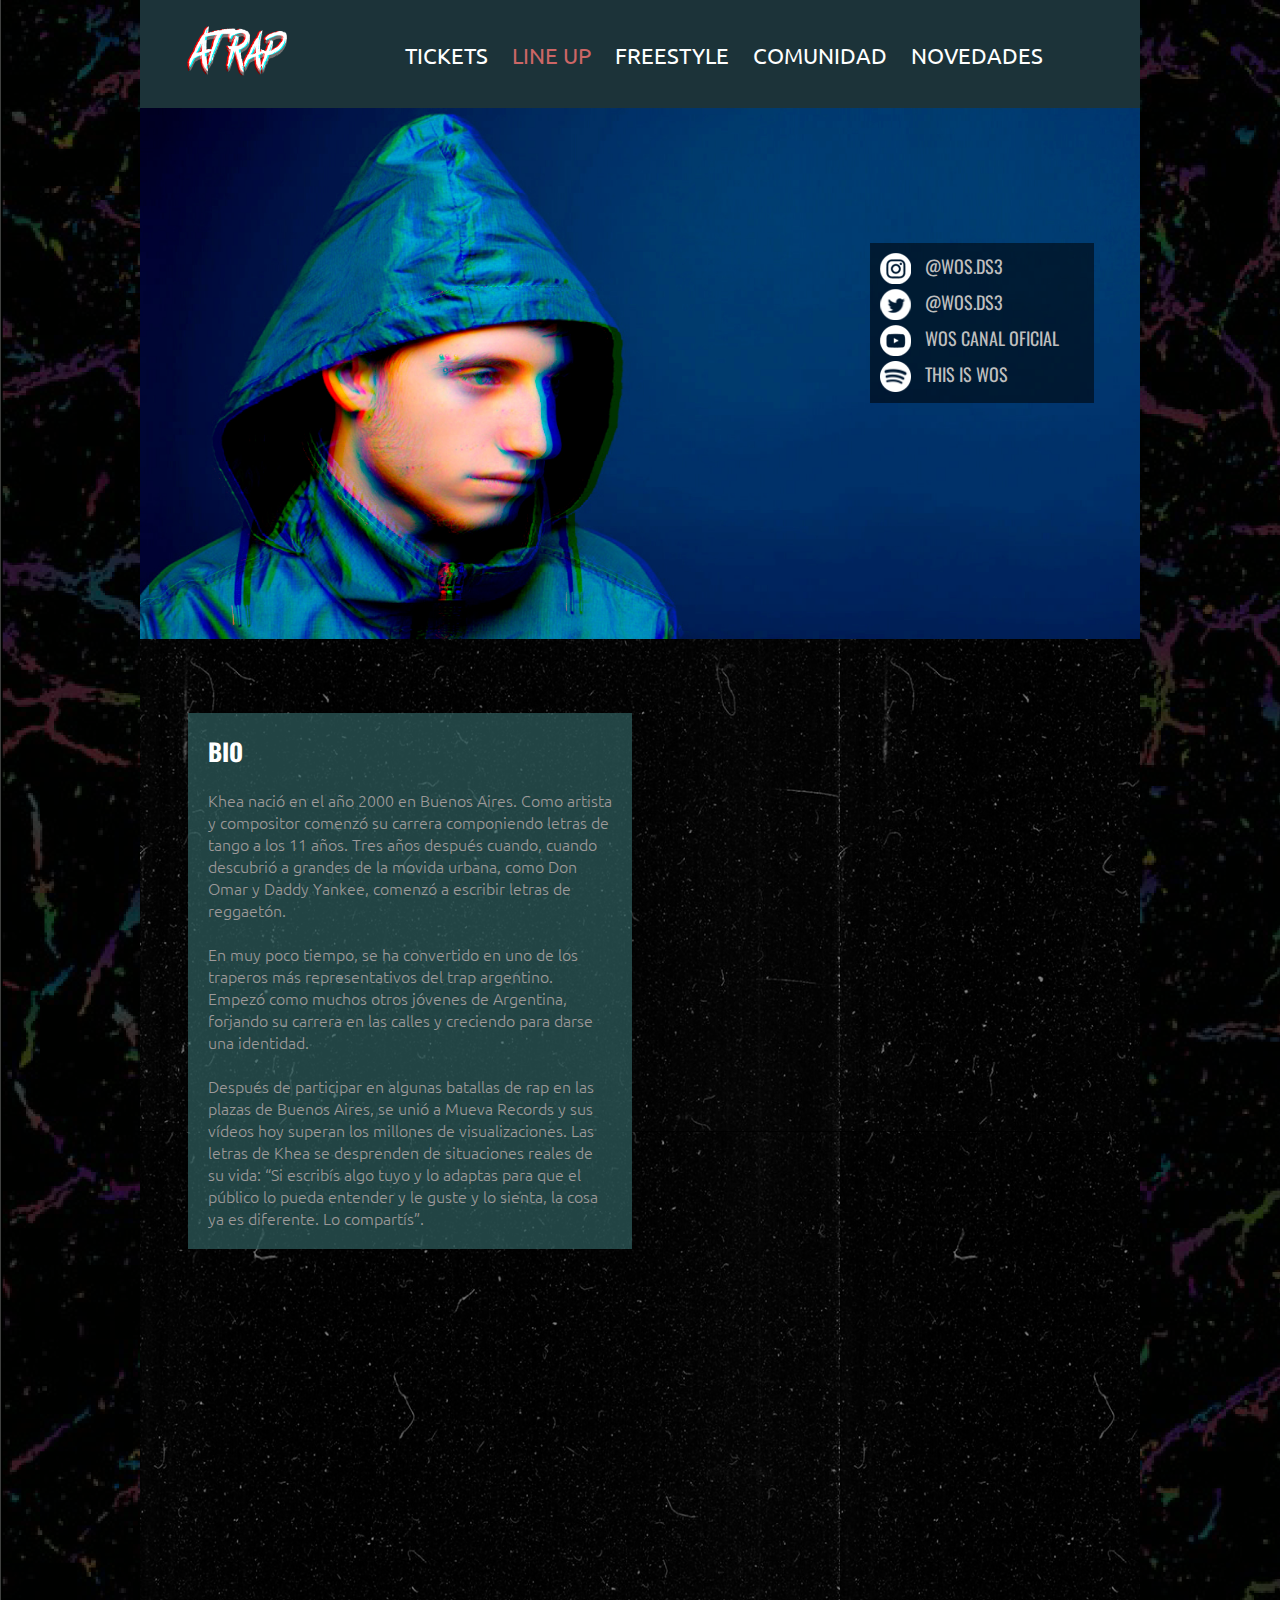
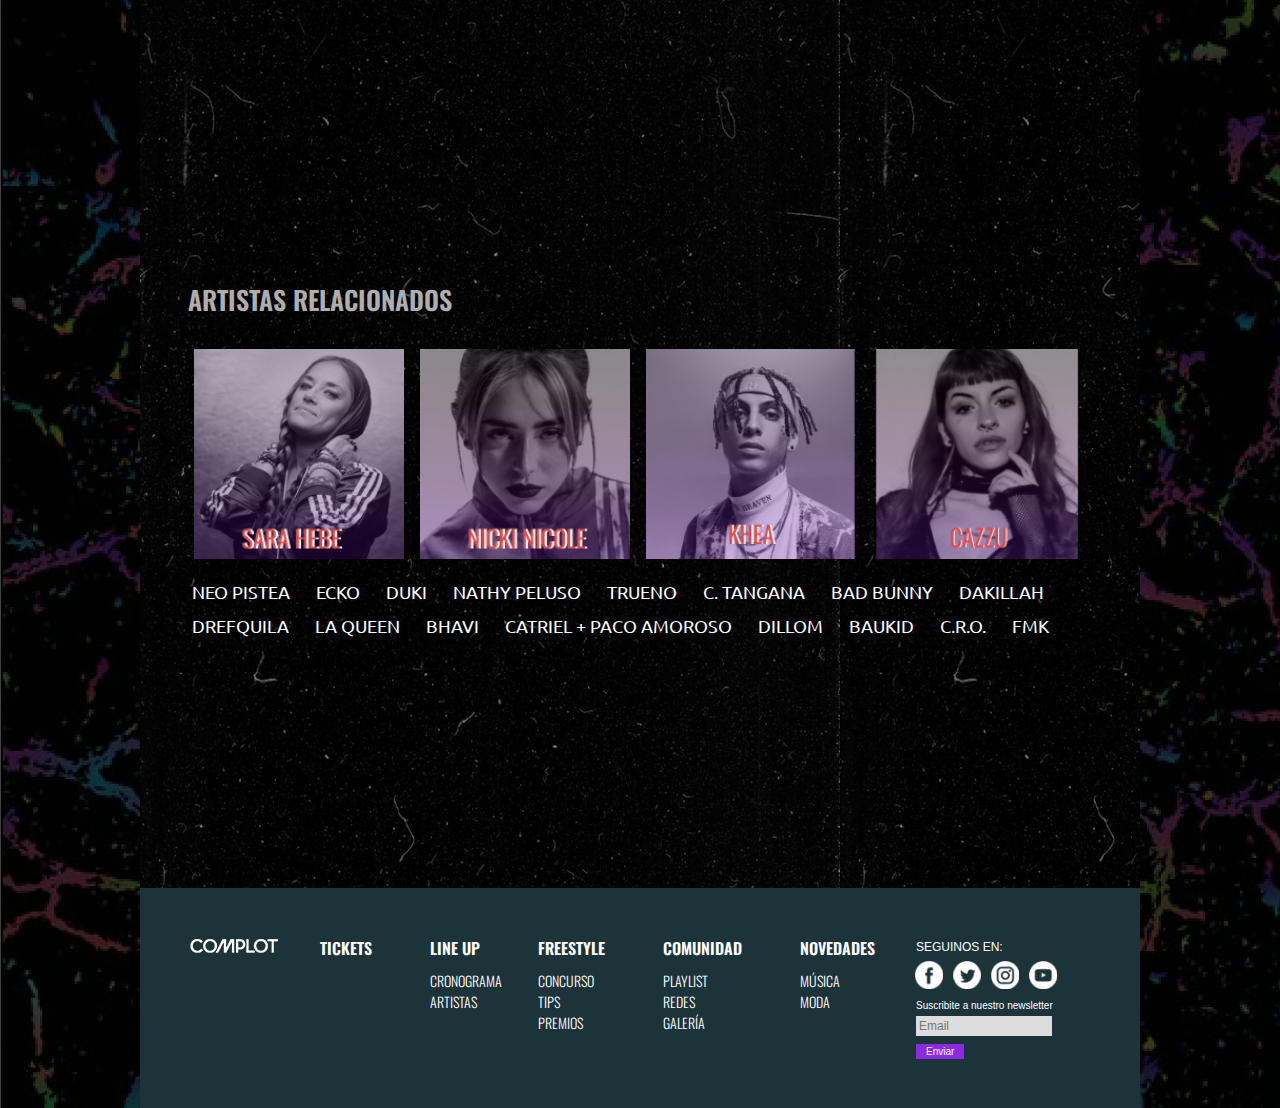
<file: perfilartista_wos.html>
<!doctype html>
<html>
<head>
<meta charset="utf-8">
<title>WOS</title>
<link href="css/estilosatrap.css" rel="stylesheet" type="text/css">
<link href="https://fonts.googleapis.com/css?family=Roboto+Condensed:300,400,700|Roboto:300,300i,400,400i,500,700" rel="stylesheet">
<link href="https://fonts.googleapis.com/css2?family=Ubuntu:ital,wght@0,300;0,400;0,500;0,700;1,300;1,400;1,500;1,700&display=swap" rel="stylesheet">
<link href="https://fonts.googleapis.com/css2?family=Oswald:wght@200;300;400;500;600;700&display=swap" rel="stylesheet">
<link href="https://fonts.googleapis.com/css2?family=Rock+Salt&display=swap" rel="stylesheet">

</head>
<body>

<script>
			function alerta(){
				alert ("¡Gracias por sumarte a la comunidad ATRAP!");}
		</script>

<div id="fb-root"></div>
<script async defer crossorigin="anonymous" src="https://connect.facebook.net/es_LA/sdk.js#xfbml=1&version=v8.0" nonce="u7wGgqGJ"></script>

<div id="contenedor">

	<header>
                <a href="index.html"><img class="logo_top" src="images/logoatrap_main.png" alt="" /></a>
                <nav>
                    <ul class="menu">
                        <li class="menu_boton"><a href="tickets.html">TICKETS</a></li>
                        <li class="menu_boton">
                            <a href="line_up.html" class="is_active">LINE UP</a>
                            <ul>
                                <li><a href="line_up.html">CRONOGRAMA</a></li>
                                <li><a href="line_up.html">ARTISTAS</a></li>
                            </ul>
                        </li>
                        <li class="menu_boton">
                            <a href="freestyle.html">FREESTYLE</a>
                            <ul>
                                <li><a href="freestyle.html">CONCURSO</a></li>
                                <li><a href="freestyle.html">TIPS</a></li>
                                <li><a href="freestyle.html">PREMIOS</a></li>
                            </ul>
                        </li>
                        <li class="menu_boton">
                            <a href="">COMUNIDAD</a>
                            <ul>
                                <li><a href="">PLAYLIST</a></li>
                                <li><a href="">REDES</a></li>
                                <li><a href="">GALERÍA</a></li>
                            </ul>
                        </li>
                        <li class="menu_boton">
                            <a href="novedades.html">NOVEDADES</a>
                            <ul>
                                <li><a href="">MÚSICA</a></li>
                                <li><a href="">MODA</a></li>
                            </ul>
                        </li>
                    </ul>
                </nav>
            </header>
	
	
	<main id="wos_perfil">
	
	<section class="head_perfil">
	<img src="images/wos_perfilartista.jpg" alt="">
	
	<article class="redes_perfil">
		<article class="insta_perfil">
			<a href="https://www.instagram.com/wos.ds3/?hl=es-la" target="_blank"><img src="images/insta.png" alt=""></a>
			<p>@wos.ds3</p>
		</article>
		<br> <br>
		<article class="tw_perfil">
			<a href="https://twitter.com/wosistas?ref_src=twsrc%5Egoogle%7Ctwcamp%5Eserp%7Ctwgr%5Eauthor" target="_blank"><img src= "images/tw.png" alt=""></a>
			<p>@wos.ds3</p>
		</article>
		<br> <br>
		<article class="yt_perfil">
			<a href="https://www.youtube.com/channel/UCzY1-NKVNDA4UpE4MmTq0eg" target="_blank"><img src="images/yt.png" alt=""></a>
			<p>Wos Canal Oficial</p>
		</article>
		<br> <br>
		<article class="spotify_perfil">
			<a href="https://open.spotify.com/playlist/37i9dQZF1DZ06evO3wwWQu?si=lc_wqaIyRnK8-jip6YZgVw" target="_blank"> <img src="images/spotify.png" alt=""></a>
			<p>This is Wos</p>
		</article>
	</article>
	</section>
	
	<section class="info_perfilartista">
	  
	  <div class="bio">
	  	 <h1>BIO</h1>
	  	 <p>Khea nació en el año 2000 en Buenos Aires. Como artista y compositor comenzó su carrera componiendo letras de tango a los 11 años. Tres años después cuando, cuando descubrió a grandes de la movida urbana, como Don Omar y Daddy Yankee, comenzó a escribir letras de reggaetón.  <br> 
	  	 <br>
	  	 En muy poco tiempo, se ha convertido en uno de los traperos más representativos del trap argentino. Empezó como muchos otros jóvenes de Argentina, forjando su carrera en las calles y creciendo para darse una identidad. <br>
	  	 <br>
	  	Después de participar en algunas batallas de rap en las plazas de Buenos Aires, se unió a Mueva Records y sus vídeos hoy superan los millones de visualizaciones. Las letras de Khea se desprenden de situaciones reales de su vida: “Si escribís algo tuyo y lo adaptas para que el público lo pueda entender y le guste y lo sienta, la cosa ya es diferente. Lo compartís”. </p>
	  </div>
	 
	 <iframe src="https://open.spotify.com/embed/playlist/37i9dQZF1DZ06evO3wwWQu" width="444" height="456" frameborder="0" allowtransparency="true" allow="encrypted-media"></iframe>
	  
	</section>
		
	<section class="comentarios_cazzu">
	
  	<iframe width="902" height="507" src="https://www.youtube.com/embed/Me_dIiZP3zc" frameborder="0" allow="accelerometer; autoplay; clipboard-write; encrypted-media; gyroscope; picture-in-picture" allowfullscreen></iframe>
	  
	<div class="fb-comments" data-href="https://vimeo.com/477160606" data-numposts="5" data-width="902"></div>
		
	</section>
	
	<section class="artistas_relacionados">
		<h1> ARTISTAS RELACIONADOS</h1>
		<a href=" "><img src="images/SARA.jpg" alt=""></a>
		<a href=""><img src="images/NICKI.jpg" alt=""></a>
		<a href="perfilartista_khea.html"><img src="images/KHEA.png" alt=""></a>
		<a href="perfilartista_cazzu.html"> <img src="images/CAZZU1.png" alt=""></a>
		
		    <ul class="lista_artistasrelacionados">
                    <li class="nombre_artistasrelacionados"><a href="">NEO PISTEA</a></li>
                    <li class="nombre_artistasrelacionados"><a href="perfilartista_wos">ECKO</a></li>
                    <li class="nombre_artistasrelacionados"><a href="">DUKI</a></li>
                    <li class="nombre_artistasrelacionados"><a href="">NATHY PELUSO</a></li>
                    <li class="nombre_artistasrelacionados"><a href="">TRUENO</a></li>
                    <li class="nombre_artistasrelacionados"><a href="">C. TANGANA</a></li>
                    <li class="nombre_artistasrelacionados"><a href="">BAD BUNNY</a></li>
                    <li class="nombre_artistasrelacionados"><a href="">DAKILLAH</a></li>
                    <li class="nombre_artistasrelacionados"><a href="">DREFQUILA</a></li>
                    <li class="nombre_artistasrelacionados"><a href="">LA QUEEN</a></li>
                    <li class="nombre_artistasrelacionados"><a href="">BHAVI</a></li>
                    <li class="nombre_artistasrelacionados"><a href="">CATRIEL + PACO AMOROSO</a></li>
                    <li class="nombre_artistasrelacionados"><a href="">DILLOM</a></li>
                    <li class="nombre_artistasrelacionados"><a href="">BAUKID</a></li>
                    <li class="nombre_artistasrelacionados"><a href="">C.R.O.</a></li>
                    <li class="nombre_artistasrelacionados"><a href="">FMK</a></li>
                </ul>
		
	</section>

	</main>
	
<footer>
                <article class="logosfooter">
                  <a href="https://www.complot.com.ar/umbrobycomplot/" target="_blank">
				  <img src="images/logocomplot.png" alt=""/></a>
                </article>

                <ul class="mapa_de_sitio">
                    <li class="txt_mapa"><a href="tickets.html">TICKETS</a></li>

                    <li class="txt_mapa">
                        <a href="line_up.html">LINE UP</a>
                        <ul>
                            <li><a href="line_up.html">CRONOGRAMA</a></li>
                            <li><a href="line_up.html">ARTISTAS</a></li>
                        </ul>
                    </li>

                    <li class="txt_mapa">
                        <a href="freestyle.html">FREESTYLE</a>
                        <ul>
                            <li><a href="freestyle.html">CONCURSO</a></li>
                            <li><a href="freestyle.html">TIPS</a></li>
                            <li><a href="freestyle.html">PREMIOS</a></li>
                        </ul>
                    </li>

                    <li class="txt_mapa">
                        <a href="">COMUNIDAD</a>
                        <ul>
                            <li><a href="">PLAYLIST</a></li>
                            <li><a href="">REDES</a></li>
                            <li><a href="">GALERÍA</a></li>
                        </ul>
                    </li>

                    <li class="txt_mapa">
                        <a href="novedades.html">NOVEDADES</a>
                        <ul>
                            <li><a href="">MÚSICA</a></li>
                            <li><a href="">MODA</a></li>
                        </ul>
                    </li>
                </ul>

                <article class="redes_footer">
               <p class="seguinos">SEGUINOS EN:</p>
               <a href="https://www.facebook.com/complot.com.ar" target="_blank"><img src="images/fb.png" alt="" /></a>
               <a href="https://twitter.com/ComplotRock" target="_blank"><img src="images/tw.png" alt="" /></a>
               <a href="https://www.instagram.com/complotrock/" target="_blank"><img src="images/insta.png" alt="" /></a>
               <a href="https://www.youtube.com/channel/UCK4a0QaVHXw99VT3BNGVSxg" target="_blank"><img src="images/yt.png" alt="" /></a>
               <p class="suscribite">Suscribite a nuestro newsletter</p>
         <form action="">
               <input class="input" type="text" placeholder="Email" />
               <input class="email_enviar" type="submit" onClick="alerta()" value="Enviar" />
         </form>
         </article>
            </footer>	
	
</div>
</body>
</html>
</file>
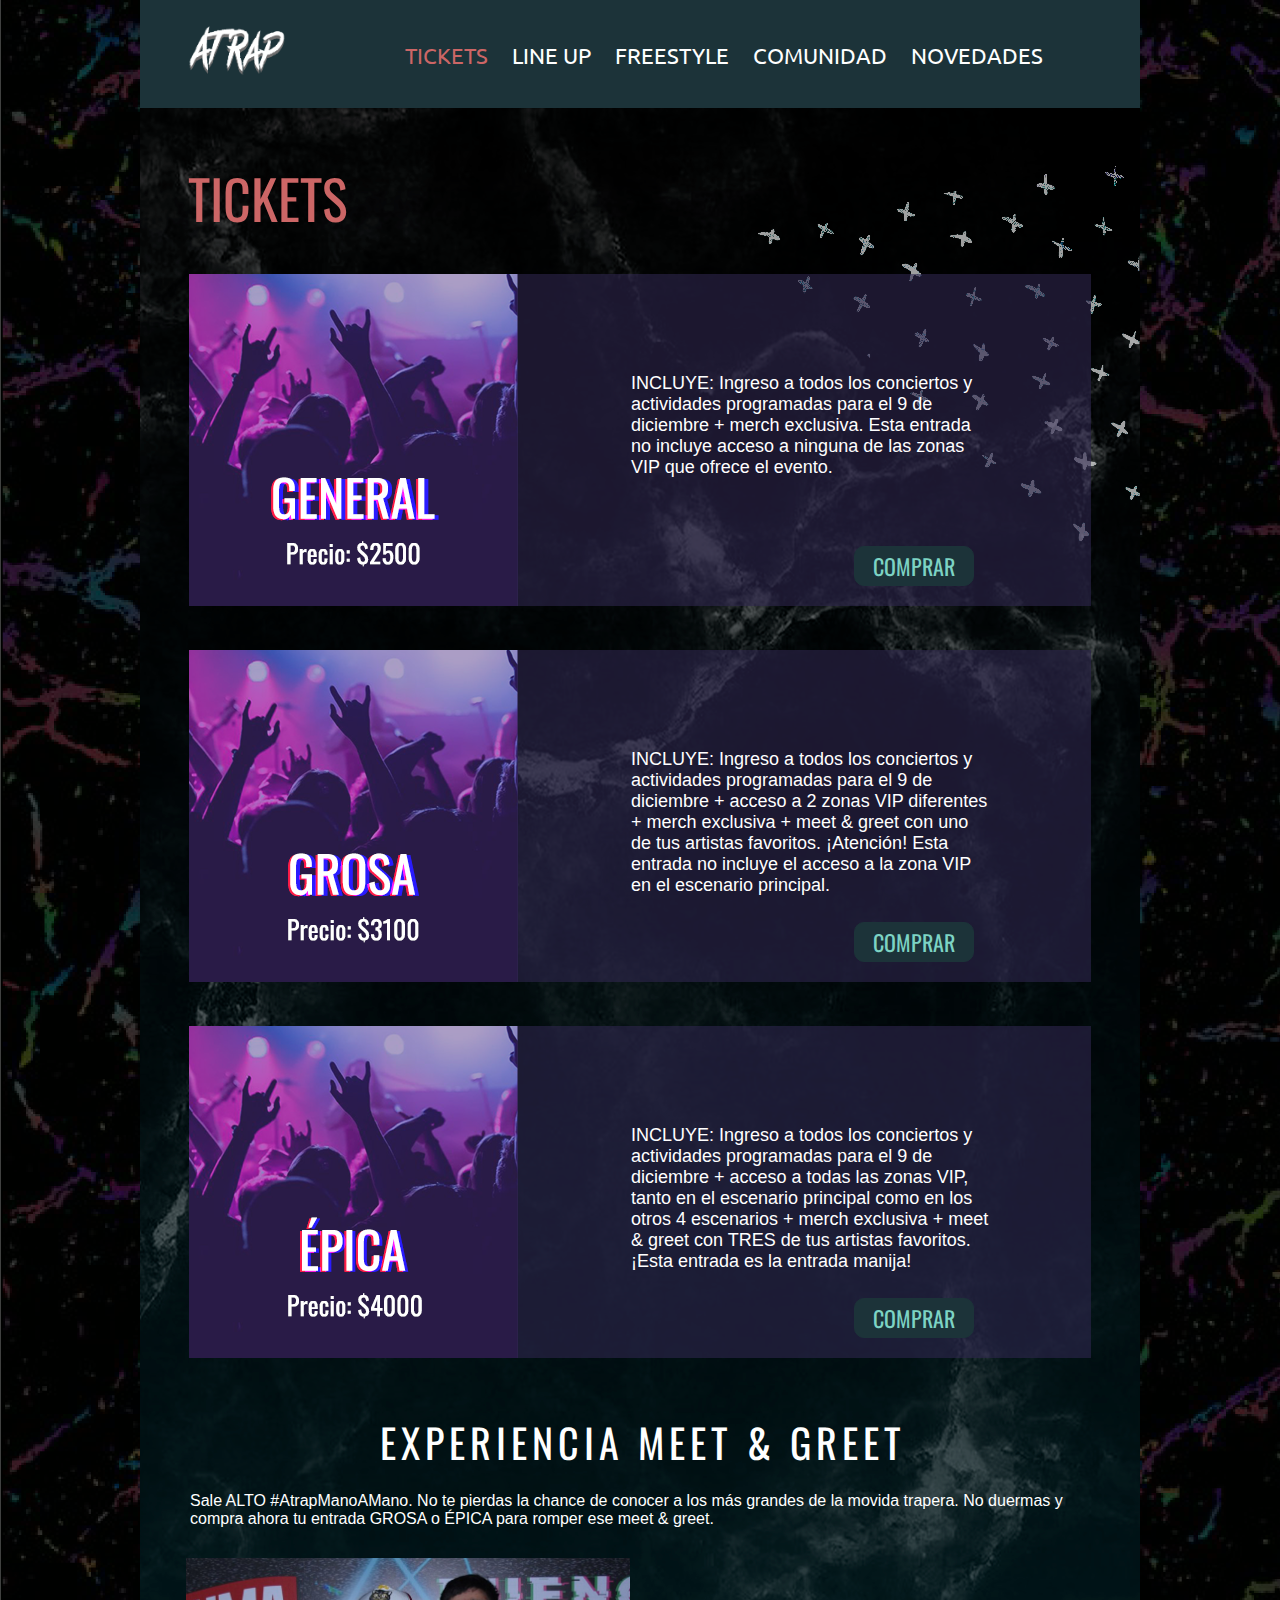
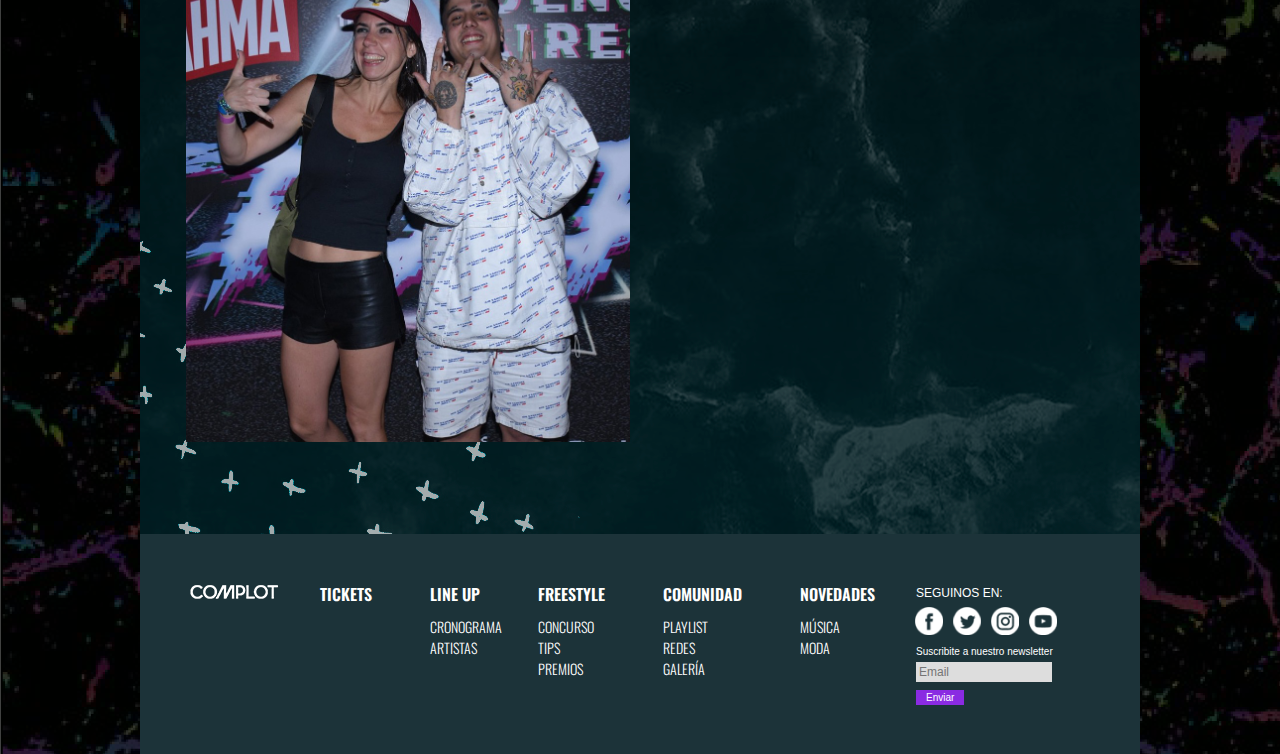
<file: tickets.html>
<!doctype html>
<html>
<head>
<meta charset="utf-8">
<title>TICKETS</title>
<link href="css/estilosatrap.css" rel="stylesheet" type="text/css">
<link href="https://fonts.googleapis.com/css?family=Roboto+Condensed:300,400,700|Roboto:300,300i,400,400i,500,700" rel="stylesheet">
<link href="https://fonts.googleapis.com/css2?family=Ubuntu:ital,wght@0,300;0,400;0,500;0,700;1,300;1,400;1,500;1,700&display=swap" rel="stylesheet">
<link href="https://fonts.googleapis.com/css2?family=Oswald:wght@200;300;400;500;600;700&display=swap" rel="stylesheet">
<link href="https://fonts.googleapis.com/css2?family=Rock+Salt&display=swap" rel="stylesheet">

</head>
<body>

<script>
			function alerta(){
				alert ("¡Gracias por sumarte a la comunidad ATRAP!");}
		</script>

<div id="contenedor">
	
	<script>
			function alerta(){
				alert ("¡Gracias por sumarte a la comunidad ATRAP!");}
		</script>

	<header>
                <a href="index.html"><img class="logo_top" src="images/logo-atrap.png" alt="" /></a>
                <nav>
                   <ul class="menu">
                   <li class="menu_boton"><a href="tickets.html" class="is_active">TICKETS</a></li>
                   <li class="menu_boton"><a href="line_up.html">LINE UP</a>
                        <ul>
                            <li><a href="line_up.html">CRONOGRAMA</a></li>
                            <li><a href="line_up.html">ARTISTAS</a></li>
                        </ul>
                        </li>
                   <li class="menu_boton"><a href="freestyle.html">FREESTYLE</a>
                        <ul>
                            <li><a href="freestyle.html">CONCURSO</a></li>
                            <li><a href="freestyle.html">TIPS</a></li>
                            <li><a href="freestyle.html">PREMIOS</a></li>
                        </ul>
                        </li>
                   <li class="menu_boton"><a href="">COMUNIDAD</a>
                        <ul>    
                            <li><a href="">PLAYLIST</a></li>
                            <li><a href="">REDES</a></li>
                            <li><a href="">GALERÍA</a></li>
                        </ul>         
                        </li>    
                        	<li class="menu_boton"><a href="novedades.html">NOVEDADES</a>
                        <ul>	
                            <li><a href="">MÚSICA</a></li>
                            <li><a href="">MODA</a></li>                        
						</ul>
                </li>
                </ul>
                </nav>                              
        </header>	
	
	
	<main id="tickets">
	
	<section class="comprar_tickets">
		<h2 class="tit_tickets">TICKETS</h2>
		<article class="tipotickets">
			<img src="images/General.png" alt="">
			<div class="txt_tipotickets">
			<p>INCLUYE: Ingreso a todos los conciertos y actividades programadas para el 9 de diciembre + merch exclusiva. Esta entrada no incluye acceso a ninguna de las zonas VIP que ofrece el evento.</p>	
			</div>
			<button class="boton_tickets_comprar" onclick="">COMPRAR</button>
		</article>
		<article class="tipotickets">
			<img src="images/Grosa.png" alt="">
			<div class="txt_tipotickets"
			><p>INCLUYE: Ingreso a todos los conciertos y actividades programadas para el 9 de diciembre + acceso a 2 zonas VIP diferentes + merch exclusiva + meet & greet con uno de tus artistas favoritos. ¡Atención! Esta entrada no incluye el acceso a la zona VIP en el escenario principal.</p></div>
			<button class="boton_tickets_comprar" onclick="">COMPRAR</button>
		</article>
		<article class="tipotickets">
			<img src="images/Epica.png" alt="">
			<div class="txt_tipotickets"><p>INCLUYE: Ingreso a todos los conciertos y actividades programadas para el 9 de diciembre + acceso a todas las zonas VIP, tanto en el escenario principal como en los otros 4 escenarios + merch exclusiva + meet & greet con TRES de tus artistas favoritos. ¡Esta entrada es la entrada manija!</p></div>
			<button class="boton_tickets_comprar" onclick="">COMPRAR</button>
		</article>
	</section>
	
	<section class="meetandgreet">
		<h2 class="tit_meetandgreet">EXPERIENCIA MEET & GREET</h2>
		<p class="txt_meetandgreet"> Sale ALTO <strong>#AtrapManoAMano.</strong> No te pierdas la chance de conocer a los más grandes de la movida trapera. No duermas y compra ahora tu entrada GROSA o ÉPICA para romper ese meet & greet.</p>
		
		<article class="imgvid_meetandgreet">
		<img src="images/meetandgreet1.jpg" alt="">
	  
	  <div class="videos">
	  	 
	  	<iframe width="444" height="240" src="https://www.youtube.com/embed/EcTlNRvLSPM?controls=0&amp;start=2" frameborder="0" allow="accelerometer; autoplay; clipboard-write; encrypted-media; gyroscope; picture-in-picture" allowfullscreen></iframe>
	  
	  <iframe width="444" height="240" src="https://www.youtube.com/embed/thm2hfNe5r8?controls=0&amp;start=57" frameborder="0" allow="accelerometer; autoplay; clipboard-write; encrypted-media; gyroscope; picture-in-picture" allowfullscreen></iframe>
	  </div>
	  
	 
		  </article>
	</section>
		
		
		

	</main>
	
       <footer>
                <article class="logosfooter">
                  <a href="https://www.complot.com.ar/umbrobycomplot/" target="_blank">
				  <img src="images/logocomplot.png" alt=""/></a>
                </article>

                <ul class="mapa_de_sitio">
                    <li class="txt_mapa"><a href="tickets.html">TICKETS</a></li>
                    <li class="txt_mapa">
                        <a href="line_up.html">LINE UP</a>
                        <ul>
                            <li><a href="line_up.html">CRONOGRAMA</a></li>
                            <li><a href="line_up.html">ARTISTAS</a></li>
                        </ul>
                    </li>
                    <li class="txt_mapa">
                        <a href="freestyle.html">FREESTYLE</a>
                        <ul>
                            <li><a href="freestyle.html">CONCURSO</a></li>
                            <li><a href="freestyle.html">TIPS</a></li>
                            <li><a href="freestyle.html">PREMIOS</a></li>
                        </ul>
                    </li>
                    <li class="txt_mapa">
                        <a href="">COMUNIDAD</a>
                        <ul>
                            <li><a href="">PLAYLIST</a></li>
                            <li><a href="">REDES</a></li>
                            <li><a href="">GALERÍA</a></li>
                        </ul>
                    </li>
                    <li class="txt_mapa">
                        <a href="novedades.html">NOVEDADES</a>
                        <ul>
                            <li><a href="">MÚSICA</a></li>
                            <li><a href="">MODA</a></li>
                        </ul>
                    </li>
                </ul>

         <article class="redes_footer">
               <p class="seguinos">SEGUINOS EN:</p>
               <a href="https://www.facebook.com/complot.com.ar" target="_blank"><img src="images/fb.png" alt="" /></a>
               <a href="https://twitter.com/ComplotRock" target="_blank"><img src="images/tw.png" alt="" /></a>
               <a href="https://www.instagram.com/complotrock/" target="_blank"><img src="images/insta.png" alt="" /></a>
               <a href="https://www.youtube.com/channel/UCK4a0QaVHXw99VT3BNGVSxg" target="_blank"><img src="images/yt.png" alt="" /></a>
               <p class="suscribite">Suscribite a nuestro newsletter</p>
         <form action="">
               <input class="input" type="text" placeholder="Email" />
               <input class="email_enviar" type="submit" onClick="alerta()" value="Enviar" />
         </form>
         </article>
         </footer>	
	
</div>
</body>
</html>
</file>
<file: css/estilosatrap.css>
@charset "UTF-8";
/* CSS Document */

*{
	padding: 0px;
	margin: 0px;
	border: 0px;
}

body{
	background-image: url( ../images/fondopng.png);
	background-repeat: repeat;
	margin: 0px;
	height: auto;
}

#contenedor{
	width: 1000px;
	height: auto;
	margin: auto;
	background-color: white;
}
header{
	width: 1000px;
	height: 108px;
	background-color: #1c3339;
}

.logo_top{
	margin: 26px 0px 0px 47px;
	float: left;
	width: 100px;
	height: 50px;
}

nav {
	width: 735px;
	height: auto;
	float: right;
	margin-top: 20px; 
}

.menu {
	margin: 22px 0px 0px 0px;
}

.menu_boton {
	font-family: 'Ubuntu', sans-serif;
	font-size: 22px;
	font-weight: 400;
	color: #fff;
	display: inline-block;
	margin: 0px 20px 0px 0px;
	position: relative;
}

.menu_boton a{
	text-decoration: none;
	color: white;
}

.menu_boton a:hover {
	color: #FF4349;
	cursor: pointer;
}

.menu_boton ul {
	font-size: 14px;
	background-color:rgba(46,70,80,0.40);
	padding: 20px 10px 20px 10px;
	left: -10px;
	position: absolute;
	display: none;
}

.menu_boton ul li {
	list-style: none;
}

.menu_boton:hover ul {
	display: block;
}

main{
	width: 1000px;
	height: 520px;
	background-image:url(../images/Header-1.png);
	background-repeat: no-repeat;
}

.logos {
	float: left;
	width: 330px;
	height: 186px;
	padding: 30px 40px;
}

.logos p {
	width: 344px;
	font-family: 'Oswald', sans-serif;
	font-size: 27px;
	color: #fff;
	line-height: 32px;
	float: left;
}

.info{
	height: 130px;
	width: 1000px;
	background-color:rgba(153,153,153,0.50);
	position: relative;
	top: 390px;
}

.countdown-timer{
	margin-left: 20px;
	left: -480px;
	position: relative;
	bottom: 20px;
}

.fechaylugar{
	font-family: 'Oswald', sans-serif;
	font-size: 28px;
	color: black;
	text-align: center;
	line-height: 30px;
	float: left;
	display: inline-block;
	margin: 0px 0px 0px 512px;
	botton: 30px;
	position: relative;
	bottom: 212px;
}

.boton_entrada {
	width: 208px;
	height: 70px;	
	background-color:#663399;
	color: #FFFFFF; 
	text-decoration: none; 
	font-family: 'Oswald', sans-serif; 
	font-size: 30px;
	border-radius: 20px; 
	text-align: center;
	position: absolute;
	left: 732px;
	bottom: 28px;
}


.boton_entrada:hover{ 
	background-color:#003333;
	color: #FFFFFF; 
	text-decoration: none; 
	cursor: pointer;
}


#evento {
	width: 1000px;
	height: 840px;
	background-image: url(../images/fondo_evento.png);
	background-repeat: no-repeat;
}

.txt_evento {
	width: 420px;
	height: auto;
	float: left;
	padding: 74px 0px 10px 52px;
}

.tit_evento {
	font-family: 'Oswald', sans-serif; 
	font-size: 54px;
	font-weight: 400;
	color: #cc6666;
}

.txtcorrido_evento {
	font-family: 'Arial', sans-serif; 
	font-size: 16px;
	font-weight: 300;
	color: #FFFFFF; 
}


.video_evento {
	padding: 80px 50px 0px 40px;
}

.artistas{
	font-family: 'Oswald', sans-serif; 
	font-size: 40px;
	font-weight: 400;
	color: #fff;
	letter-spacing: 5px;
	margin-top: 20px;
	position: relative;
	left: 280px;
	
}

.lineup {
	width: 906px;
	display: inline-block;
	padding: 0px 48px;
	position: relative;
	left: 5px;
}

.lineup img {
	width: 206px;
	height: 206px;
	align-content: center;
}

.contenedor_lineup {
  	position: relative;
  	height: 206px;
  	width: 206px;
	padding: 30px 13px 0px 7px;
  	float: left;
}

.contenedor_lineup img {
  position: absolute;
  left: 0;
  transition: opacity 1s ease-in-out;
}

.contenedor_lineup .top:hover {
  opacity: 0;
	cursor: pointer;
}

.top_redes{
	widows: 30px;
	height: 30px;
	display: inline-block;
}

.lista_lineup {
	width: 904;
	padding: 18px 51px 0px 51px;
}

.nombre_lineup {
	font-family: 'Ubuntu', sans-serif;
	font-size: 18px;
	font-weight: 400;
	color: #fff;
	display: inline-block;
	margin: 0px 18px 12px 0px;
	position: relative;
	text-align: justify;
}

.nombre_lineup a{
	text-decoration: none;
	color: white;
}

.nombre_lineup a:hover {
	color: #cc6666;
}

.lineup_vermas {
	font-family: 'Oswald', sans-serif;
	font-size: 24px;
	font-weight: 400;
	color: #2fd4c5;
	float: right;
	padding: 10px 60px 0px 0px; 
}

.lineup_vermas:hover{
	color: #FFCCFF;
	cursor: pointer;
}

#concurso{
	width: 1000px;
	height: 514px;
	background-image:url("../images/fondo_concurso.png");
	background-repeat: no-repeat;
}

.txt_concurso {
	width: 460px;
	float: right;
	text-align: right;
	padding: 115px 50px 20px 0px;
}

.tit_concurso {
	font-family: 'Oswald', sans-serif; 
	font-size: 48px;
	font-weight: 500;
	color: #cc6666;
	line-height: 50px;
}

.txt_fechalimite {
	background-color: #339999;
	border-radius: 10px;
	padding: 4px 40px;
	font-family: 'Oswald', sans-serif; 
	font-size: 24px;
	font-weight: 500;
	line-height: 30px;
	float: right;
	color: black;
	text-align: center;
}

.txtcorrido_freestyle {
	font-family: 'Arial narrow', sans-serif; 
	font-size: 18px;
	font-weight: 300;
	float: right;
	color: #FFFFFF; 
	text-align: justify;
	}

.hashtag {
	color: #cc6666;
	text-decoration: none;
}

.hashtag:hover{
	color: #2fd4c5;
}

.boton_participa {
	font-family: 'Oswald', sans-serif;
	font-size: 24px;
	font-weight: 400;
	color: #2fd4c5;
	float: right;
	padding: 40px 10px;
}

.boton_participa:hover{
	color: #FFCCFF;
	cursor: pointer;
}

#comunidad{
	width: 904px;
	height:1639px;;
	background-image: url(../images/fondocomunidad.png);
	background-repeat: no-repeat;
	padding: 0px 48px;
}

.votacion{
	font-family: 'Oswald', sans-serif; 
	font-size: 40px;
	font-weight: 400;
	color: #fff;
	letter-spacing: 4px;
	position: relative;
	top: 40px;
	line-height: 50px;
	text-align: center;
}

.comovotar .embedsocial-instagram{
	padding-top: 80px;
	width:900px;
	height: 214px;
}

.tit_comunidad {
	margin: 30px 0px 30px 0px;
	font-family: 'Oswald', sans-serif; 
	font-size: 54px;
	font-weight: 400;
	color: #cc6666;
}

.playlist {
	margin-bottom: 33px;
}
.playlist p {
	font-family: 'Arial', sans-serif; 
	font-size: 16px;
	font-weight: 300;
	color: #FFFFFF; 
	margin: -15px 0px 27px 0px;
}

.comunidad_redes{
	text-align: center;
}

.comunidad_redes h2 {
	width: 214px;
	margin: 0px 336px;
	font-family: 'Oswald', sans-serif; 
	font-size: 48px;
	font-weight: 500;
	color: #fff;
	margin-bottom: 20px;
}

.txt_comunidad {
	width: 674px;
	margin: 0px 114px;
	font-family: 'Arial', sans-serif; 
	font-size: 16px;
	font-weight: 300;
	color: #FFFFFF; 
}

.comunidad_redes .embedsocial-instagram {
	width: 458px;
	margin-left: -12px;
	float: left;
}

.tw { 
	width: 434px;
	float: right;
	margin-right: 30px;
}

.instaytw {
	width: 928px;
	margin-top: 20px;
	display: inline-block;
}

.vermas_comunidad {
	font-family: 'Oswald', sans-serif;
	font-size: 22px;
	font-weight: 400;
	color: #2fd4c5;
	float: right;
	padding: 0px 20px 0px 0px; 
}

.vermas_comunidad:hover{
	color: #FFCCFF;
	cursor: pointer;
}

footer {
	width: 1000px;
	height: 220px;
	background-color: #1c3339;
}

.logosfooter {
	float: left;
	position: relative;
	top: 50px;
	left: 50px;
}

.mapa_de_sitio {
	margin-left: 180px;
	padding-top: 48px;
	position: relative;
}

.txt_mapa {
	font-family: 'Oswald', sans-serif;
	font-size: 16px;
	font-weight: 600;
	color: #fff;
	display: inline-block;
	margin: 0px 54px 0px 0px;
	position: relative;
	
}

.txt_mapa a{
	text-decoration: none;
	color: white;
}

.txt_mapa a:hover {
	color: #AAAAAA;
}

.txt_mapa ul {
	font-weight: 300;
	font-size: 14px;
	padding: 10px 10px 0px 10px;
	left: -10px;
	position: absolute;
}

.txt_mapa ul li {
	list-style: none;
}

.txt_mapa:hover ul {
	display: block;
	color: #AAAAAA;
}

.redes_footer{
	width: 154px;
	float: right;
	position: relative;
	bottom: 20px;
	right: 74px;
}

.redes_footer img {
	width: 28px;
	height: 28px;
	padding: 7px 3px 7px 3px;
	filter: invert(200%);
}

.redes_footer img:hover {
	filter: brightness(200%);
	cursor: pointer;
}

.seguinos {
	font-family: 'Arial', sans-serif; 
	font-size: 12px;
	font-weight: 400;
	width: 150px;
	float: right;
	padding: 0px 0px 0px 50px;
	color: #FFFFFF; 
}

.suscribite {
	font-family: 'Arial', sans-serif; 
	font-size: 10px;
	font-weight: 400;
	width: 150px;
	float: right;
	color: #FFFFFF; 
}
.input{
	background-color: #ddd;
	padding: 3px;
	font-family: Arial, "sans-serif";
	font-size: 12px;
	color: #333;
	margin: 5px 4px;
	width: 130px;	
	}

.email_enviar {
	background-color: blueviolet;
	font-family: Arial, "sans-serif";
	color: #fff;
	font-size: 10px;
	padding: 2px 10px;
	margin-left: 4px;
}

.email_enviar:hover{
	background-color:violet;
	cursor: pointer;
	}

#tickets{
	background-image:url( ../images/Fondo_tickets.png) ;
	width: 1000px;
	height: 2026px;
}

.tit_tickets{
	font-family: 'Oswald', sans-serif; 
	font-size: 54px;
	font-weight: 400;
	color: #cc6666;
	padding: 50px 0px 36px 48px;
}

.tipotickets {
	margin-bottom: 0px;
}

.tipotickets img {
	position: relative;
	left: 49px;
}

.txt_tipotickets {
	width: 574px;
	height: 332px;
	background-color: rgba(47,39,78,0.60);
	float: right;
	position: relative;
	right: 49px;
}
	

.txt_tipotickets p {
	font-family: 'Arial', sans-serif; 
	font-size: 18px;
	font-weight: 300;
	color: #FFFFFF; 
	padding: 99px 99px 130px 114px;
}

.boton_tickets_comprar {
	width: 120px;
	height: 40px;
	border: 1px solid #1c3339; 
	background-color:#1c3339;
	color: #7dd3c4; 
	text-decoration: none; 
	font-family: 'Oswald', sans-serif; 
	font-size: 22px;
	border-radius: 10px; 
	text-align: center;
	position: relative;
	left: 714px;
	bottom: 64px;
}

.boton_tickets_comprar:hover{
	color: #FFCCFF;
	cursor: pointer;
	}

.tit_meetandgreet {
	font-family: 'Oswald', sans-serif; 
	font-size: 40px;
	font-weight: 400;
	color: #fff;
	letter-spacing: 5px;
	position: relative;
	left: 240px;
	top: 10px;
}

.txt_meetandgreet {
	margin: 30px 50px;
	font-family: 'Arial', sans-serif; 
	font-size: 16px;
	font-weight: 300;
	color: #FFFFFF; 
}

.imgvid_meetandgreet {
	margin: 0px 46px;
}

.imgvid_meetandgreet img {
	width: 444px;
	height: auto;
	float: left;
}

.videos {
	position: relative;
	left: 16px;
}

.is_active {
	color: #FF4349 !important;
}

#cazzu_perfil{
	background-image:url( ../images/fondo_perfilartista.png) ;
	width: 1000px;
	height: 2380px;
	background-repeat: repeat;
}

#khea_perfil{
	background-image:url( ../images/fondo_perfilartista.png) ;
	width: 1000px;
	height: 2380px;
	background-repeat: repeat;
}

#wos_perfil{
	background-image:url( ../images/fondo_perfilartista.png) ;
	width: 1000px;
	height: 2380px;
	background-repeat: repeat;
}

.head_perfil img{
	width: 1000px;
	height: auto;
}

.redes_perfil {
	width: 204px;
	height: 140px;
	position: relative;
	bottom: 400px;
	left: 730px;
	background-color: rgba(0,0,0,0.54);
	padding: 10px;
}

.redes_perfil img {
	width: 31px;
	height: 31px;
	filter: invert(200%);
	float: left;
}

.redes_perfil p {
	font-family: 'Oswald', sans-serif;
	font-size: 18px;
	color: #BEBEBE;
	float: left;
	padding-left: 14px;
	text-transform: uppercase;
}

.info_perfilartista {
	padding: 30px 48px 0px 48px;
	position: relative;
	bottom: 120px;
}

.bio {
	width: 444px;
	background-color:rgba(118,40,53,0.70);
	float: left;
	margin-right: 16px;
}

.bio h1 {
	font-family: 'Oswald', sans-serif; 
	font-size: 24px;
	color: white;
	padding-left: 20px;
	padding-top: 20px;
}

.bio p {
	padding: 20px 20px;
	font-family: 'Ubuntu', sans-serif; 
	font-size: 16px;
	font-weight: 300;
	color: #9D9999;
}

.comentarios_cazzu {
	padding: 0px 48px;
	position: relative;
	bottom: 70px;
}

.artistas_relacionados{
	width: 902px;
	margin: 0px 48px;
}

.artistas_relacionados img {
	width: 210px;
	height: 210px;
	padding: 0px 6px;
}

.artistas_relacionados h1 {
	font-family: 'Oswald', sans-serif;
	font-size: 26px;
	font-weight: 600;
	color: #AFAEAE;
	margin-bottom: 30px;
}

.lista_artistasrelacionados {
	width: 904;
	padding-top: 18px 
}

.nombre_artistasrelacionados {
	font-family: 'Ubuntu', sans-serif;
	font-size: 18px;
	font-weight: 400;
	color: #fff;
	display: inline-block;
	margin: 0px 18px 12px 4px;
	position: relative;
	text-align: justify;
}

.nombre_artistasrelacionados a{
	text-decoration: none;
	color: white;
}

.nombre_artistasrelacionados a:hover {
	color:#CE2F49;
	}
	
#khea_perfil .bio {
	background-color:rgba(145,107,80,0.60);
}

#khea_perfil .nombre_artistasrelacionados a:hover {
	color: #916b50;
}

#wos_perfil .bio {
	background-color: rgba(56,114,114,0.60);
}

#wos_perfil .nombre_artistasrelacionados a:hover {
	color: #387272;
}
	
	#cronograma {
	background-image: url( ../images/fondo_cronograma.jpg);
}

#cronograma h1{
	text-shadow: 6px 0px 0px rgb(102, 51, 254, 0.45);

	margin-left: 335px;
	padding-top: 77px;
    font-family: Oswald;
	font-style: normal;
	font-weight: bold;
	font-size: 48px;
	line-height: 65px;
	letter-spacing: 0.1em;
	color: rgba(255, 255, 255, 0.7);
}
#cronograma_titulo{
	margin: 65px 334px 0 360px;
	width: 290px;
}

.listados{
	display: flex;
	flex-wrap: nowrap;
	justify-content: center;
}

.listados .listado:nth-child(2) {
	margin-left: 3em;
}

.listado{
	width: 323px;
	margin-top: 1.5em;
	margin-bottom: 4em;
}

.listado li{
	margin-top: 0.8em;
	padding: .4em;
	display: flex;
	font-family: Oswald;
    font-style: normal;
    font-weight: 300;
	color: #FFFFFF;
	list-style: none;
	align-items: center;
}

.listado li p:nth-child(1){
	font-size: 22px;
	font-weight: 400;
	line-height: 32.6px;
	margin-right: 2em;
}

.listado li p:nth-child(2){
	font-size: 25px;
	font-weight: 500;
	line-height: 38.53px;
	text-align: left;
}

.listado li:nth-child(even) {
	background-color: rgb(85, 79, 79, .3);
	height: 40px;
}

#artistas{
	background-color: black;
	height: auto;
	padding-bottom: 1em;
}

#artistas .artistas_titulo {
	padding-top: 40px;
	padding-left: 86px;
	font-family: Oswald;
    font-weight: bold;
    font-size: 35px;
	letter-spacing: 0.08em;
	color: #FFFFFF;
}

#boxesArtistas {
	display: flex;
	flex-wrap: wrap;
	margin: 0px 4rem;
	justify-content: space-around;
}

.boxArtista{
	height: 310px;
	width: 250px;
	cursor: pointer;
	transition: all .2s;
	user-select: none;
	margin-top: 2rem;
	position: relative;
}

.boxArtista:hover div {
	/*background: rgba(28, 51, 57, 0.8);*/
	height: 310px;
	justify-content: center;
}


.boxArtista div{
	transition: all .3s;
	display: flex;
	position: absolute;
	flex-direction: column;
	align-items: center;
	bottom: 0;
	width: 100%;
	background: rgba(28, 51, 57, 0.7);
	height: 75px;
}

.boxArtista div p{
	letter-spacing: 0.1em;
	text-shadow: 1.2px 0px 0px #FFFFFF;
    font-family: Oswald;
    font-size: 23px;
    color: #DE4A4A;
}
 
.boxArtista ul{
	width: 50%;
	list-style: none;
	display: flex;
	padding: 0px 40px;
	justify-content: space-around;
	/*padding: 3em 3.8em 0.8em;*/
}

.boxArtista a {
	text-decoration: none;
}

#artistas #ver_mas {
	margin-top: 1em;
	width: 100%;
	display: flex;
	justify-content: center;
	cursor: pointer;
	transition: all .3s;
}
	
#ver_mas img:hover {
	filter: brightness(200%);
	cursor: pointer;
}

#contenedor2{
	width: 1000px;
	height: auto;
	margin: auto;
	background-image: url("../images/fondo_freestyle2.png");
}

.is_active { 
	color: #CC6666 !important;
}

#concurso2{
	width: 1000px;
	height: auto;	
}

.tit_videos{
	font-family: 'Oswald', sans-serif; 
	font-size: 50px;
	font-weight: 400;
	color: #cc6666;
	margin: 40px 0px 0px 48px;
}

.hashtag2 {
	color: #FEFEFE;
	text-decoration: none;
}

.hashtag2:hover{
	color: #2fd4c5;
}

.video_concurso{
	width: 905px;
	height: 412px;
	margin: 20px 48px 0px 48px;
}

.tit_pasos{
	font-family: 'Oswald', sans-serif; 
	font-size: 58px;
	font-weight: 400;
	color: #cc6666;
	letter-spacing: 3px;
	text-align: center;
	margin: 20px 0px 52px 0px;
}

.Paso1{
	width: 214px;
	height: 320px;
	margin: -20px 16px 0px 163px;
}

.Paso2{
	width: 214px;
	height: 320px;
	margin: -320px 393px 0px 393px;
}

.Paso3{
	width: 214px;
	height: 320px;
	margin: -320px 363px 0px 623px;
}

.txt_pasos{
	font-family: 'Arial', sans-serif; 
	font-size: 16px;
	font-weight: 300;
	color: #FFFFFF; 
	margin: 15px 0px 0px 0px;
}

#tips{
	width: 1000px;
	height: 454px;
}

.tips{
	font-family: 'Oswald', sans-serif; 
	font-size: 50px;
	font-weight: 400;
	color: #fff;
	letter-spacing: 4px;
	position: relative;
	top: 46px;
	line-height: 52px;
	text-align: center;
}

.txt_tips{
	font-family: 'Arial', sans-serif; 
	font-size: 16px;
	font-weight: 300;
	color: #FFFFFF;	
}

.icon1{
	width: 444px;
	height: 100px;
	margin: 100px 0px 0px 48px;
}

.icon1 img{
	width: 99px;
	height: 92px;
	float: left;
	margin-right: 16px;
}

.icon2{
	width: 444px;
	height: 100px;
	margin: -100px 0px 0px 515px;	
}

.icon2 img{
	width: 99px;
	height: 92px;
	float: left;
	margin-right: 16px;
}

.icon3{
	width: 444px;
	height: 100px;
	margin: 20px 0px 0px 48px;
}

.icon3 img{
	width: 99px;
	height: 92px;
	float: left;
	margin-right: 16px;
}

.icon4{
	width: 450px;
	height: 100px;
	margin: -100px 0px 0px 515px;	
}

.icon4 img{
	width: 99px;
	height: 92px;
	float: left;
	margin-right: 16px;
}

#premios{
	width: 1000px;
	height: 712px;
}

.txt_premios{	
	font-family: 'Arial'; 
	font-size: 18px;
	font-weight: 300;
	color: white;
	text-align: center;
	background-color: rgba(0,0,0,0.58);
	position: relative;
	margin-top: -90px;
	padding: 10px;	
}

.txt_premio2{	
	font-family: 'Arial'; 
	font-size: 16px;
	font-weight: 300;
	color: white;
	text-align: center;
	background-color: rgba(0,0,0,0.58);
	position: relative;
	margin-top: -82px;
	padding: 8px;	
}
.premio1{
	width: 445px;
	height: 274px;
	margin: -10px 0px 0px 48px;
}

.premio2{
	width: 214px;
	height: 230px;
	margin: -273px 0px 0px 510px;
}

.premio3{
	width: 214px;
	height: 230px;
	margin: -230px 0px 0px 740px;
}

.premio4{
	width: 445px;
	height: 274px;
	margin: 16px 30px 0px 0px;
	float: right;
}

.datos{
	font-family: 'Oswald', sans-serif; 
	font-size: 40px;
	font-weight: 400;
	color: #fff;
	line-height: 42px;
	letter-spacing: 2px;
	text-align: center;
	left: 280px;
	margin-bottom: 20px;
}

.input_datos{
	background-color: #ddd;
	margin: 4px 0px 8px 0px;
	padding: 5px;
	width: 424px;
	font-family: Arial," sans-serif";
	font-size: 14px;
	color: #333;
}

.video2{
	background: #ddd;
	padding: 5px;
	
}

.btn{
	display:inline-block;
	margin: 2px 0px 5px 338px;
	background-color: blueviolet;
	font-family: Arial," sans-serif";
	font-size: 12px;
 	color: white;
	height: 30px;
	padding: 5px 30px 5px 30px;
}

.btn:hover{
	background-color: violet;
	color: #fff;
	cursor: pointer;
}

label{
	display: block;
	margin: 0px 0px 0px 0px;
	font-family: 'Roboto', sans-serif;
	font-size: 14px;
	color: white;
}

#contenedorNovedades{
	width: 1000px;
	margin: 0 auto;
	background: linear-gradient(176deg, rgba(1,1,1,1) 0%, rgba(10,30,30,1) 100%);
}

#trapNews1, #trapNews2{
	width: 897px;
	margin-left: 51.5px;
	margin-right: 71px;
	margin-bottom: 50px;
}

.trapNewsHeader{
	padding-top: 50px;
	padding-bottom: 0;
	color: #FFFFFF;
	display: flex;
}

.trapNewsHeader h1{
	font-family: "Oswald", Arial;
	font-weight: bold;
	font-size: 40px;
	background: linear-gradient(#8C19E7,#339999);
	-webkit-background-clip: text;
	-webkit-text-fill-color: transparent;
}

.trapNewsHeader p{
	font-family: "Ubuntu";
	font-weight: 700;
	color: #fff;
	font-size: 15px;
	margin-left: 20px;
	padding-top: 34px;
}

.trapNewsOptions{
	margin-top: 30px;
	margin-bottom: 20px;
}

.trapNewsOptions button{
	font-family: "Oswald";
	font-size: 20px;
	letter-spacing: 0.05em;
	font-weight: 400;
	color: #fff;
	width: 148px;
	align-self: center;
	height: 50px;
	border-radius: 3px;
	margin-right: 11px;
	outline: none;
	transition: all .2s;
}

.trapNewsOptions #one{ 
	border: 3px solid #339999;
	background: none;
}

.trapNewsOptions #two{
	border: 3px solid #339999;
	background: none;
}

.is_active_button {
	background-color: #339999 !important;
}

.trapNewsBoxes{
	display: grid;
	grid-gap: 20px;;
	width: 100%;
	height: 764px;
	grid-template-columns: repeat(4, 1fr);
	grid-template-rows: repeat(3, 1fr);
}

.trapNewsBoxes > article, #todoElSwagBox1 > article, #todoElSwagBox2 > article{
	background-size: cover;
	position: relative;
}

.trapNewsBoxes .biggestBox{
	grid-column: 1/3;
	grid-row: 1/3;
}

.trapNewsBoxes .middleBox{
	grid-column: 3/5;
	grid-row: 2/3;
}

.trapNewsBoxes .bottomBox{
	background-color:rgba(21, 12, 39, 0.8);
	color: #fff;
	position: absolute;
	bottom: 10px;
	font-size: 16px;
	line-height: 17px;
	font-family: "Ubuntu";
	font-weight: 500;
	width: 428.5px;
	height: 52px;
	display: flex;
	align-items: center;
	padding-left: 10px;
}

.bottomLittleBox{
	background: rgba(35, 24, 24, 0.8);
	color: #fff;
	position: absolute;
	bottom: 10px;
	font-size: 15px;
	line-height: 18px;
	font-family: "Ubuntu";
	font-weight: 400;
	width: 200px;
	height: 59px;
	display: flex;
	align-items: center;
	padding-left: 10px;
}

.topLittleBox{
	background-color: rgba(5, 47, 57, 0.7);
	color: #fff;
	position: absolute;
	bottom: 85%;
	width: 80px;
	height: 27px;
	display: flex;
	align-items: center;
	justify-content: center;
	font-family: Bebas Neue;
	font-size: 14px;
	line-height: 17px;
	letter-spacing: 0.05em;
}

#topBox{
	bottom: 92.5% !important;
}

.todoElSwag{
	width: 897px;
	margin-left: 51.5px;
	margin-right: 71px;
	margin-bottom: 30px;
}

.todoElSwagBox{
	display: grid;
	grid-gap: 20px;
	width: 100%;
	height: auto px;
	margin-top: 31px;
}

#todoElSwagBox1{
	grid-template-columns: repeat(4, 209.24px);
	grid-template-rows: repeat(2, 200px) 241.33px;
}

#todoElSwagBox2{
	grid-template-columns: repeat(4, 209.24px);
	grid-template-rows: 200px;
}


#todoElSwagBox1 .headerSwag{
	grid-column: 1/5;
	grid-row: 1/3;
}


#todoElSwagBox1 .bottomBoxSwag{
	background-color:rgba(21, 12, 39, 0.8);
	color: #fff;
	position: absolute;
	bottom: 0;
	font-size: 25px;
	line-height: 17px;
	font-family: Bebas Neue;
	width: 888px;
	height: 90px;
	display: flex;
	flex-direction: column;
	justify-content: center;
	padding-left: 10px;
	letter-spacing: 0.06em;
}



.bottomBoxSwag p:nth-child(1){
	font-family: Oswald;
	font-style: normal;
	font-weight: 300;
	font-size: 15px;
	letter-spacing: 0.05em;
	line-height: 20px;
	color: #CDCDCD;
	margin-bottom: 20px;
}

.trapNewsBoxes .bottomLittleBox{
	background: rgba(35, 24, 24, 0.8);
	color: #fff;
	position: absolute;
	bottom: 10px;
	font-size: 15px;
	line-height: 18px;
	font-family: "Ubuntu";
	font-weight: 400;
	width: 200px;
	height: 59px;
	display: flex;
	align-items: center;
	padding-left: 10px;
}

#buttonVerMas{
	font-family: "Oswald";
	font-size: 20px;
	letter-spacing: 0.05em;
	font-weight: 400;
	color: #fff;
	width: 148px;
	align-self: center;
	height: 50px;
	border-radius: 3px;
	background: #339999;
	text-transform: uppercase;
	margin-left: 42%;
	margin-top: 3%;
	transition: all .2s;
	outline: none;
}

#buttonVerMas:hover{
	border: 3px solid #339999;
	background: none;
}
</file>
